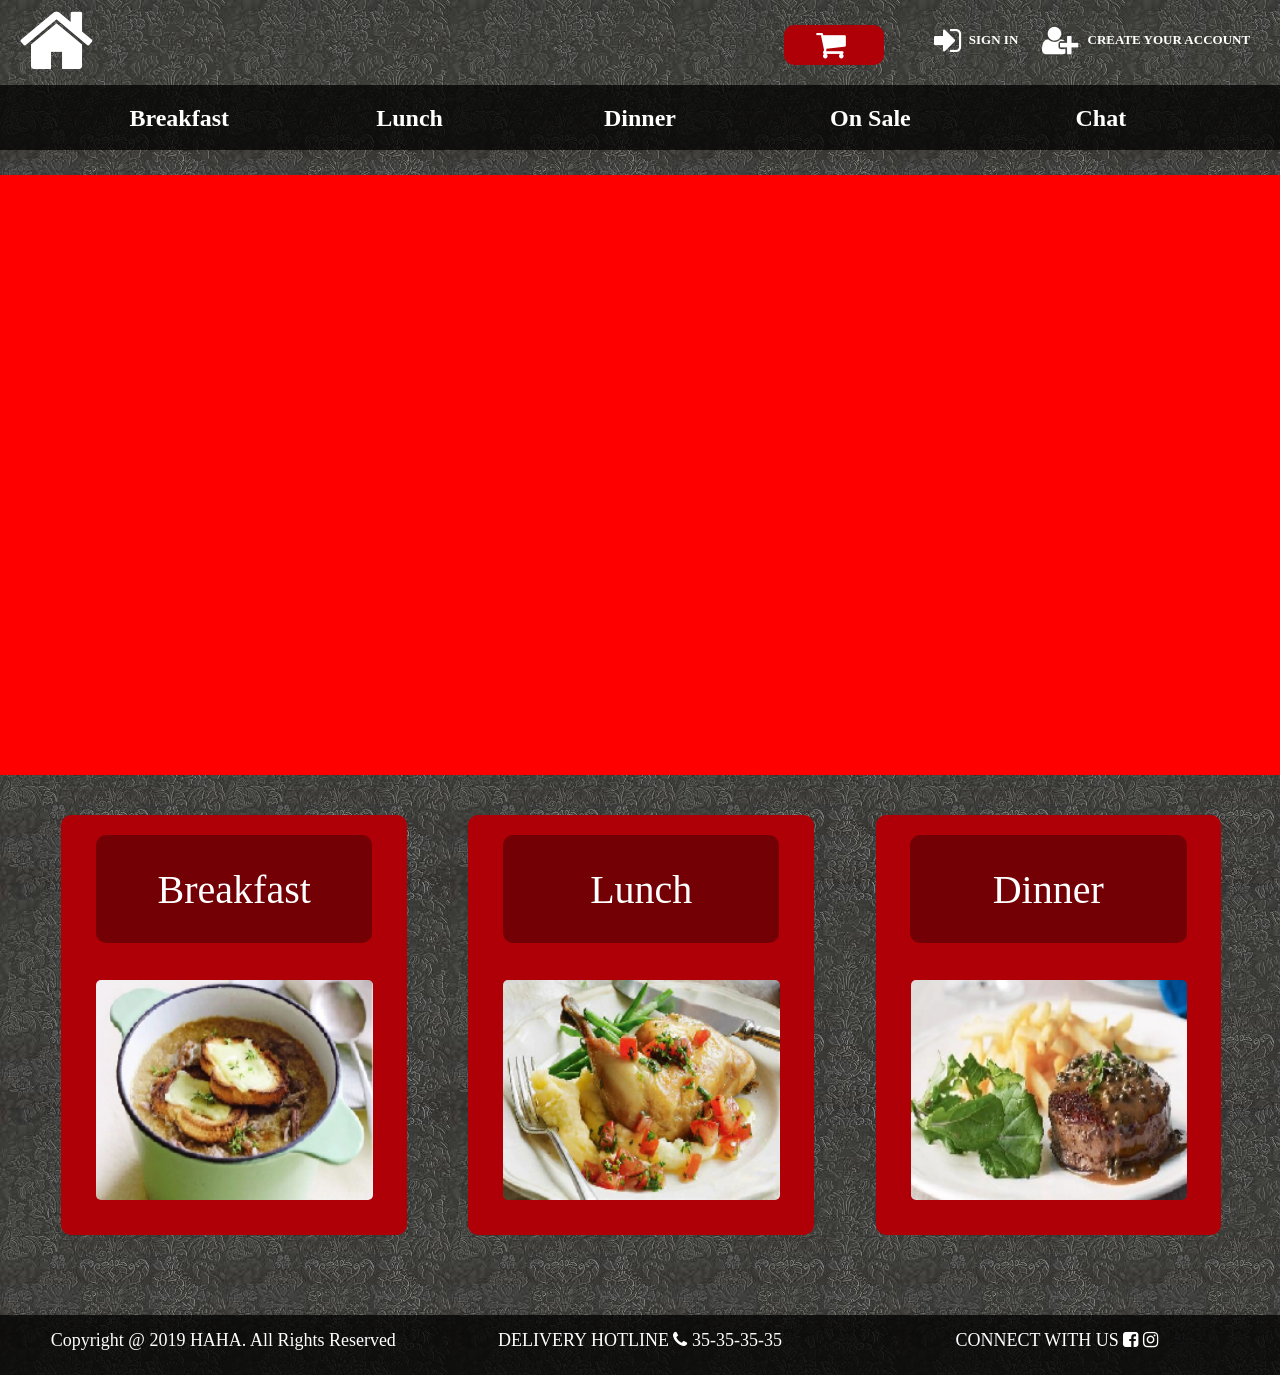
<file: index.html>
<!DOCTYPE html>
<html>
    <head>
        <title>HomeWork4</title>
        <meta charset="UTF-8" />
        <meta name="viewport" content="width=device-width, initial-scale=1.0">
        <link href="css/common.css" text="text/css" rel="stylesheet">
        <link href="css/main.css" text="text/css" rel="stylesheet">
        <link rel="stylesheet"
            href="https://cdnjs.cloudflare.com/ajax/libs/font-awesome/4.7.0/css/font-awesome.min.css">
        <script src="js/jquery.js"></script>
        <script src="js/common.js"></script>
    </head>
    <body>
        <div class="top">
            <div class="home">
                <a href="index.html">
                    <i href="" class="fa fa-home"></i>
                </a>

            </div>

            <div class="account">
                <div class="shopping-cart">
                    <a href="call.html">
                        <button>
                            <i class="fa fa-shopping-cart" aria-hidden="true"></i>
                        </button>
                    </a>
                </div>
                <div class="sign_in">
                    <a href="sign in.html">
                        <p>
                            <i class="fa fa-sign-in" aria-hidden="true"></i>
                            SIGN IN
                        </p>
                    </a>

                </div>
                <div class="create_account">
                    <a href="create account.html">
                        <p>
                            <i class="fa fa-user-plus" aria-hidden="true"></i>
                            CREATE YOUR ACCOUNT
                        </p>
                    </a>
                </div>


            </div>
        </div>

        <div class="menu RWDL">
            <div class="showmenubar">
                <a href="#" class="showmenu"><i class="fa fa-bars"></i></a>
            </div>
            <ul class="menu_btns1 menu_btns">
                <li>
                    <a href="breakfast.html" target="_self">
                        Breakfast
                    </a>
                </li>
                <li>
                    <a href="lunch.html" target="_self">
                        Lunch
                    </a>
                </li>
                <li>
                    <a href="dinner.html" target="_self">
                        Dinner
                    </a>
                </li>
                <li>
                    <a href="onsale.html" target="_self">
                        On Sale
                    </a>
                </li>
                <li>
                    <a href="chat.html" target="_self">
                        Chat
                    </a>
                </li>
            </ul>
        </div>
        <div class="menu RWDS">
            <div class="showmenubar">
                <a href="#" class="showmenu"><i class="fa fa-bars"></i></a>
            </div>
            <ul class="menu_btns1 menu_btns">
                <li>
                    <a href="index.html" target="_self">
                        Home
                    </a>
                </li>
                <li>
                    <a href="sign in.html" target="_self">
                        Sign in
                    </a>
                </li>
                <li>
                    <a href="create account.html" target="_self">
                        Creat your account
                    </a>
                </li>
                <li>
                    <a href="" target="_self">
                        shopping cart
                    </a>
                </li>
                <li>
                    <a href="chat.html" target="_self">
                        Chat
                    </a>
                </li>
                <li class="separateLine">
                </li>

                <li>
                    <a href="onsale.html" target="_self">
                        On Sale
                    </a>
                </li>

                <li>
                    <a href="breakfast.html" target="_self">
                        Breakfast
                    </a>
                </li>
                <li>
                    <a href="lunch.html" target="_self">
                        Lunch
                    </a>
                </li>
                <li>
                    <a href="dinner.html" target="_self">
                        Dinner
                    </a>
                </li>
            </ul>
        </div>
        <div class="maincontent">
            <!-- main content -->
            <div class="top_photo">
                <div>
                    <img src="./image/meal_main.jpg" alt="pure css3 slider" />
                    <span class="info">Image Description 1</span>
                </div>
                <div>
                    <img src="./image/meal_main_1.jpg" alt="pure css3 slider" />
                    <span class="info">Image Description 2</span>
                </div>
                <div>
                    <img src="./image/meal_main_2.jpg" alt="pure css3 slider" />
                    <span class="info">Image Description 3</span>
                </div>
                <div>
                    <img src="./image/meal_main_3.jpg" alt="pure css3 slider" />
                    <span class="info">Image Description 4</span>
                </div>
                <div>
                    <img src="./image/meal_main_4.jpg" alt="pure css3 slider" />
                    <span class="info">Image Description 5</span>
                </div>
            </div>
            <div class="top_buttom">
                <a href="breakfast.html" target="_self">
                    <div class= top_buttom_in>
                        <div class="top_buttom_text">
                            <p>Breakfast</p>
                        </div>
                        <div class="top_buttom_photo">
                            <img src="image/meal3.png">
                        </div>
                    </div>
                </a>
                <a href="breakfast.html" target="_self">
                    <div class= top_buttom_in>
                        <div class="top_buttom_text">
                            <p>Lunch</p>
                        </div>
                        <div class="top_buttom_photo">
                            <img src="image/meal2.png">
                        </div>
                    </div>
                </a>
                <a href="breakfast.html" target="_self">
                    <div class= top_buttom_in>
                        <div class="top_buttom_text">
                            <p>Dinner</p>
                        </div>
                        <div class="top_buttom_photo">
                            <img src="image/meal1.png">
                        </div>
                    </div>
                </a>
            </div>
        </div>
        <footer>
            <div class="bottom">
                <p>Copyright @ 2019 HAHA. All Rights
                    Reserved</p>
                <p>DELIVERY HOTLINE <i class="fa fa-phone"></i> 35-35-35-35</p>
                <p>CONNECT WITH US <i href="#" class="fa
                        fa-facebook-square"></i> <i href="#" class="fa
                        fa-instagram"></i></p>

            </div>
        </footer>
    </body>
</html>
</file>
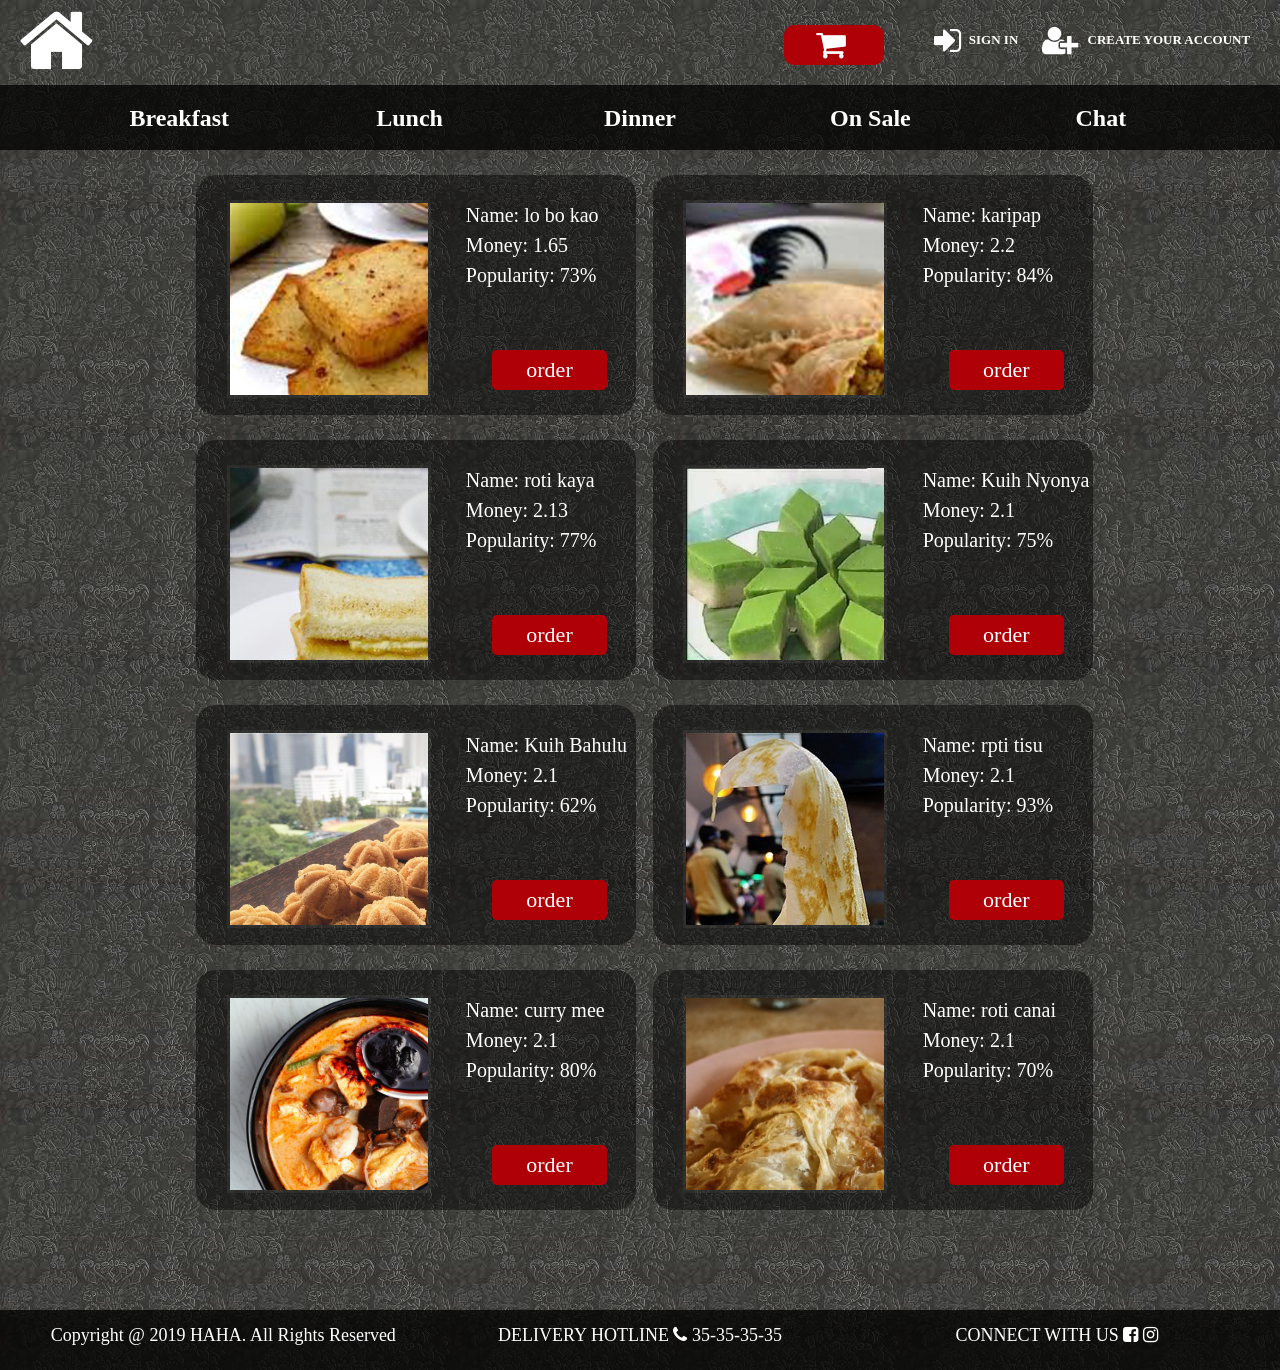
<file: breakfast.html>
<!DOCTYPE html>
<html>
    <head>
        <title>HomeWork4</title>
        <meta charset="UTF-8" />
        <meta name="viewport" content="width=device-width, initial-scale=1.0">
        <link href="css/common.css" text="text/css" rel="stylesheet">
        <link href="css/food.css" text="text/css" rel="stylesheet">
        <link rel="stylesheet"
            href="https://cdnjs.cloudflare.com/ajax/libs/font-awesome/4.7.0/css/font-awesome.min.css">
        <script src="js/jquery.js"></script>
        <script src="js/common.js"></script>
    </head>
    <body>
        <div class="top">
            <div class="home">
                <a href="index.html">
                    <i href="" class="fa fa-home"></i>
                </a>
            </div>
            <div class="account">
                <div class="shopping-cart">
                    <a href="call.html">
                        <button>
                            <i class="fa fa-shopping-cart" aria-hidden="true"></i>
                        </button>
                    </a>
                </div>
                <div class="sign_in">
                    <a href="sign in.html">
                        <p>
                            <i class="fa fa-sign-in" aria-hidden="true"></i>
                            SIGN IN
                        </p>
                    </a>
                </div>
                <div class="create_account">
                    <a href="create account.html">
                        <p>
                            <i class="fa fa-user-plus" aria-hidden="true"></i>
                            CREATE YOUR ACCOUNT
                        </p>
                    </a>
                </div>
            </div>
        </div>
        <div class="menu RWDL">
            <div class="showmenubar">
                <a href="#" class="showmenu"><i class="fa fa-bars"></i></a>
            </div>
            <ul class="menu_btns1 menu_btns">
                <li>
                    <a href="breakfast.html" target="_self">
                        Breakfast
                    </a>
                </li>
                <li>
                    <a href="lunch.html" target="_self">
                        Lunch
                    </a>
                </li>
                <li>
                    <a href="dinner.html" target="_self">
                        Dinner
                    </a>
                </li>
                <li>
                    <a href="onsale.html" target="_self">
                        On Sale
                    </a>
                </li>
                <li>
                    <a href="chat.html" target="_self">
                        Chat
                    </a>
                </li>
            </ul>
        </div>
        <div class="menu RWDS">
            <div class="showmenubar">
                <a href="#" class="showmenu"><i class="fa fa-bars"></i></a>
            </div>
            <ul class="menu_btns1 menu_btns">
                <li>
                    <a href="index.html" target="_self">
                        Home
                    </a>
                </li>
                <li>
                    <a href="sign in.html" target="_self">
                        Sign in
                    </a>
                </li>
                <li>
                    <a href="create account.html" target="_self">
                        Creat your account
                    </a>
                </li>
                <li>
                    <a href="" target="_self">
                        shopping cart
                    </a>
                </li>
                <li>
                    <a href="chat.html" target="_self">
                        Chat
                    </a>
                </li>
                <li class="separateLine">
                </li>

                <li>
                    <a href="onsale.html" target="_self">
                        On Sale
                    </a>
                </li>

                <li>
                    <a href="breakfast.html" target="_self">
                        Breakfast
                    </a>
                </li>
                <li>
                    <a href="lunch.html" target="_self">
                        Lunch
                    </a>
                </li>
                <li>
                    <a href="dinner.html" target="_self">
                        Dinner
                    </a>
                </li>
            </ul>
        </div>
        <div class="maincontent">
            <!-- main content -->

            <div class="maincontent_menu">
                <div class="main_content_h">
                    <div class="main_content">
                        <div class="main_content_picture">
                            <!-- picture -->
                            <img src="./image/08.jpg">
                        </div>
                        <div class="main_content_text_h">
                            <div class="main_content_text">
                                <!-- text -->
                                <p>
                                    Name: lo bo kao<br>
                                    Money: 1.65<br>
                                    Popularity: 73%<br>
                                </p>
                            </div>
                            <a href="call.html" taget="_self"> order </a>
                        </div>
                    </div>
                    <div class="main_content">
                        <div class="main_content_picture">
                            <!-- picture -->
                            <img src="./image/07.jpg">
                        </div>
                        <div class="main_content_text_h">
                            <div class="main_content_text">
                                <!-- text -->
                                <p>
                                    Name: karipap<br>
                                    Money: 2.2<br>
                                    Popularity: 84%<br>
                                </p>
                            </div>
                            <a href="call.html" taget="_self"> order </a>
                        </div>
                    </div>
                </div>
                <div class="main_content_h">
                    <div class="main_content">
                        <div class="main_content_picture">
                            <img src="./image/05.jpg">
                            <!-- picture -->
                        </div>
                        <div class="main_content_text_h">
                            <div class="main_content_text">
                                <!-- text -->
                                <p>
                                    Name: roti kaya<br>
                                    Money: 2.13<br>
                                    Popularity: 77%<br>
                                </p>
                            </div>
                            <a href="call.html" taget="_self"> order </a>
                        </div>
                    </div>
                    <div class="main_content">
                        <div class="main_content_picture">
                            <!-- picture -->
                            <img src="./image/21.jpg">
                        </div>
                        <div class="main_content_text_h">
                            <div class="main_content_text">
                                <!-- text -->
                                <p>
                                    Name: Kuih Nyonya<br>
                                    Money: 2.1<br>
                                    Popularity: 75%<br>
                                </p>
                            </div>
                            <a href="call.html" taget="_self"> order </a>
                        </div>
                    </div>
                </div>
                <div class="main_content_h">
                    <div class="main_content">
                        <div class="main_content_picture">
                            <!-- picture -->
                            <img src="./image/22.jpg">
                        </div>
                        <div class="main_content_text_h">
                            <div class="main_content_text">
                                <!-- text -->
                                <p>
                                    Name: Kuih Bahulu<br>
                                    Money: 2.1<br>
                                    Popularity: 62%<br>
                                </p>
                            </div>
                            <a href="call.html" taget="_self"> order </a>
                        </div>
                    </div>
                    <div class="main_content">
                        <div class="main_content_picture">
                            <!-- picture -->
                            <img src="./image/23.jpg">
                        </div>
                        <div class="main_content_text_h">
                            <div class="main_content_text">
                                <!-- text -->
                                <p>
                                    Name: rpti tisu<br>
                                    Money: 2.1<br>
                                    Popularity: 93%<br>
                                </p>
                            </div>
                            <a href="call.html" taget="_self"> order </a>
                        </div>
                    </div>
                </div>
                <div class="main_content_h">
                    <div class="main_content">
                        <div class="main_content_picture">
                            <!-- picture -->
                            <img src="./image/24.jpg">
                        </div>
                        <div class="main_content_text_h">
                            <div class="main_content_text">
                                <!-- text -->
                                <p>
                                    Name: curry mee<br>
                                    Money: 2.1<br>
                                    Popularity: 80%<br>
                                </p>
                            </div>
                            <a href="call.html" taget="_self"> order </a>
                        </div>
                    </div>
                    <div class="main_content">
                        <div class="main_content_picture">
                            <!-- picture -->
                            <img src="./image/04.jpg">
                        </div>
                        <div class="main_content_text_h">
                            <div class="main_content_text">
                                <!-- text -->
                                <p>
                                    Name: roti canai<br>
                                    Money: 2.1<br>
                                    Popularity: 70%<br>
                                </p>
                            </div>
                            <a href="call.html" taget="_self"> order </a>
                        </div>
                    </div>
                </div>
            </div>
        </div>
        <footer>
            <div class="bottom">
                <p>Copyright @ 2019 HAHA. All Rights
                    Reserved</p>
                <p>DELIVERY HOTLINE <i class="fa fa-phone"></i> 35-35-35-35</p>
                <p>CONNECT WITH US <i href="#" class="fa
                        fa-facebook-square"></i> <i href="#" class="fa
                        fa-instagram"></i></p>

            </div>
        </footer>
    </body>
</html>
</file>
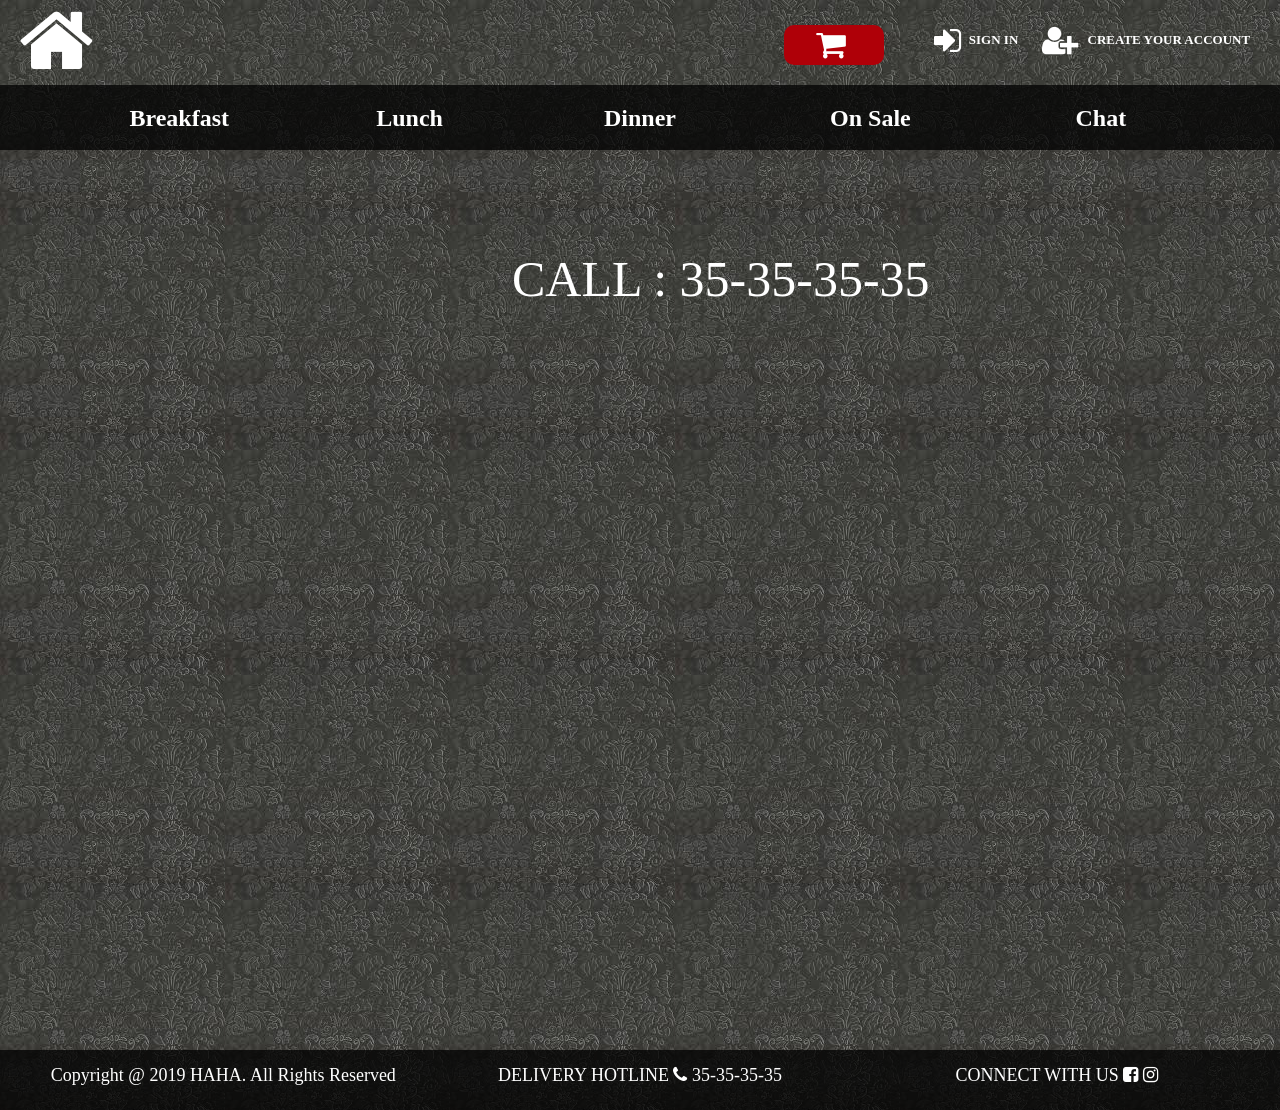
<file: call.html>
<!DOCTYPE html>
<html>
    <head>
        <title>HomeWork4</title>
        <meta charset="UTF-8" />
        <meta name="viewport" content="width=device-width, initial-scale=1.0">
        <link href="css/common.css" text="text/css" rel="stylesheet">
        <link href="css/CALL.css" text="text/css" rel="stylesheet">
        <link rel="stylesheet"
            href="https://cdnjs.cloudflare.com/ajax/libs/font-awesome/4.7.0/css/font-awesome.min.css">
        <script src="js/jquery.js"></script>
        <script src="js/common.js"></script>
    </head>
    <body>
        <div class="top">
            <div class="home">
                <a href="index.html">
                    <i href="" class="fa fa-home"></i>
                </a>
            </div>
            <div class="account">
                <div class="shopping-cart">
                    <a href="">
                        <button>
                            <i class="fa fa-shopping-cart" aria-hidden="true"></i>
                        </button>
                    </a>
                </div>
                <div class="sign_in">
                    <a href="sign in.html">
                        <p>
                            <i class="fa fa-sign-in" aria-hidden="true"></i>
                            SIGN IN
                        </p>
                    </a>
                </div>
                <div class="create_account">
                    <a href="create account.html">
                        <p>
                            <i class="fa fa-user-plus" aria-hidden="true"></i>
                            CREATE YOUR ACCOUNT
                        </p>
                    </a>
                </div>
            </div>
        </div>
        <div class="menu RWDL">
            <div class="showmenubar">
                <a href="#" class="showmenu"><i class="fa fa-bars"></i></a>
            </div>
            <ul class="menu_btns1 menu_btns">
                    <li>
                        <a href="breakfast.html" target="_self">
                            Breakfast
                        </a>
                    </li>
                    <li>
                        <a href="lunch.html" target="_self">
                            Lunch
                        </a>
                    </li>
                    <li>
                        <a href="dinner.html" target="_self">
                            Dinner
                        </a>
                    </li>
                    <li>
                        <a href="onsale.html" target="_self">
                            On Sale
                        </a>
                    </li>
                    <li>
                        <a href="chat.html" target="_self">
                            Chat
                        </a>
                    </li>
                </ul>
        </div>
        <div class="menu RWDS">
            <div class="showmenubar">
                <a href="#" class="showmenu"><i class="fa fa-bars"></i></a>
            </div>
            <ul class="menu_btns1 menu_btns">
                <li>
                    <a href="index.html" target="_self">
                        Home
                    </a>
                </li>
                <li>
                    <a href="sign in.html" target="_self">
                        Sign in
                    </a>
                </li>
                <li>
                    <a href="create account.html" target="_self">
                        Creat your account
                    </a>
                </li>
                <li>
                    <a href="" target="_self">
                        shopping cart
                    </a>
                </li>
                <li>
                    <a href="chat.html" target="_self">
                        Chat
                    </a>
                </li>
                <li class="separateLine">
                </li>

                <li>
                    <a href="onsale.html" target="_self">
                        On Sale
                    </a>
                </li>

                <li>
                    <a href="breakfast.html" target="_self">
                        Breakfast
                    </a>
                </li>
                <li>
                    <a href="lunch.html" target="_self">
                        Lunch
                    </a>
                </li>
                <li>
                    <a href="dinner.html" target="_self">
                        Dinner
                    </a>
                </li>
            </ul>
        </div>
        <div class="maincontent">
            <!-- main content -->
        
                    <div class = "main_buttom_text">
                        <p>
                            CALL  :  35-35-35-35
                        </p>
                    </div>
                
        </div>
        <footer>
            <div class="bottom">
                <p>Copyright @ 2019 HAHA. All Rights
                    Reserved</p>
                <p>DELIVERY HOTLINE <i class="fa fa-phone"></i> 35-35-35-35</p>
                <p>CONNECT WITH US <i href="#" class="fa
                        fa-facebook-square"></i> <i href="#" class="fa
                        fa-instagram"></i></p>

            </div>
        </footer>
    </body>
</html>
</file>
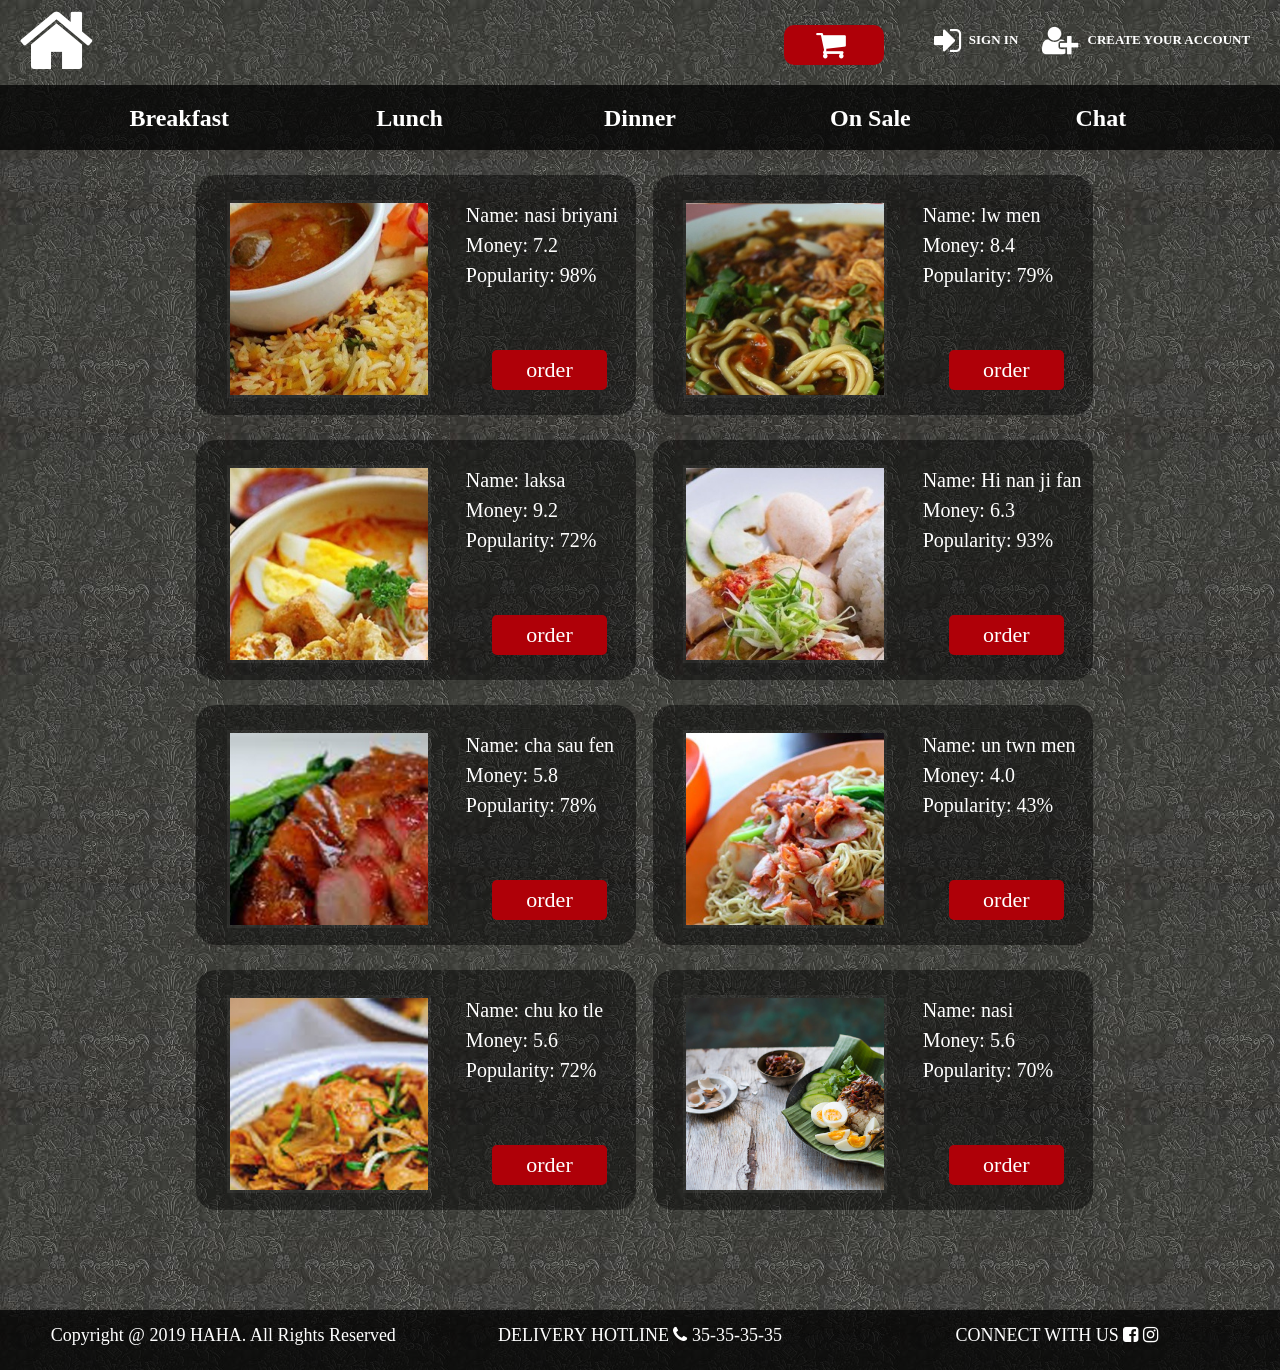
<file: dinner.html>
<!DOCTYPE html>
<html>
    <head>
        <title>HomeWork4</title>
        <meta charset="UTF-8" />
        <meta name="viewport" content="width=device-width, initial-scale=1.0">
        <link href="css/common.css" text="text/css" rel="stylesheet">
        <link href="css/food.css" text="text/css" rel="stylesheet">
        <link rel="stylesheet"
            href="https://cdnjs.cloudflare.com/ajax/libs/font-awesome/4.7.0/css/font-awesome.min.css">
        <script src="js/jquery.js"></script>
        <script src="js/common.js"></script>
    </head>
    <body>
        <div class="top">
            <div class="home">
                <a href="index.html">
                    <i href="" class="fa fa-home"></i>
                </a>
            </div>
            <div class="account">
                <div class="shopping-cart">
                    <a href="call.html">
                        <button>
                            <i class="fa fa-shopping-cart" aria-hidden="true"></i>
                        </button>
                    </a>
                </div>
                <div class="sign_in">
                    <a href="sign in.html">
                        <p>
                            <i class="fa fa-sign-in" aria-hidden="true"></i>
                            SIGN IN
                        </p>
                    </a>
                </div>
                <div class="create_account">
                    <a href="create account.html">
                        <p>
                            <i class="fa fa-user-plus" aria-hidden="true"></i>
                            CREATE YOUR ACCOUNT
                        </p>
                    </a>
                </div>
            </div>
        </div>
        <div class="menu RWDL">
            <div class="showmenubar">
                <a href="#" class="showmenu"><i class="fa fa-bars"></i></a>
            </div>
            <ul class="menu_btns1 menu_btns">
                <li>
                    <a href="breakfast.html" target="_self">
                        Breakfast
                    </a>
                </li>
                <li>
                    <a href="lunch.html" target="_self">
                        Lunch
                    </a>
                </li>
                <li>
                    <a href="dinner.html" target="_self">
                        Dinner
                    </a>
                </li>
                <li>
                    <a href="onsale.html" target="_self">
                        On Sale
                    </a>
                </li>
                <li>
                    <a href="chat.html" target="_self">
                        Chat
                    </a>
                </li>
            </ul>
        </div>
        <div class="menu RWDS">
            <div class="showmenubar">
                <a href="#" class="showmenu"><i class="fa fa-bars"></i></a>
            </div>
            <ul class="menu_btns1 menu_btns">
                <li>
                    <a href="index.html" target="_self">
                        Home
                    </a>
                </li>
                <li>
                    <a href="sign in.html" target="_self">
                        Sign in
                    </a>
                </li>
                <li>
                    <a href="create account.html" target="_self">
                        Creat your account
                    </a>
                </li>
                <li>
                    <a href="" target="_self">
                        shopping cart
                    </a>
                </li>
                <li>
                    <a href="chat.html" target="_self">
                        Chat
                    </a>
                </li>
                <li class="separateLine">
                </li>

                <li>
                    <a href="onsale.html" target="_self">
                        On Sale
                    </a>
                </li>

                <li>
                    <a href="breakfast.html" target="_self">
                        Breakfast
                    </a>
                </li>
                <li>
                    <a href="lunch.html" target="_self">
                        Lunch
                    </a>
                </li>
                <li>
                    <a href="dinner.html" target="_self">
                        Dinner
                    </a>
                </li>
            </ul>
        </div>
        <div class="maincontent">
            <!-- main content -->

            <div class="maincontent_menu">
                <div class="main_content_h">
                    <div class="main_content">
                        <div class="main_content_picture">
                            <!-- picture -->
                            <img src="./image/01.jpg">
                        </div>
                        <div class="main_content_text_h">
                            <div class="main_content_text">
                                <!-- text -->
                                <p>
                                    Name: nasi briyani<br>
                                    Money: 7.2<br>
                                    Popularity: 98%<br>
                                </p>
                            </div>
                            <a href="call.html" taget="_self"> order </a>
                        </div>
                    </div>
                    <div class="main_content">
                        <div class="main_content_picture">
                            <!-- picture -->
                            <img src="./image/02.jpg">
                        </div>
                        <div class="main_content_text_h">
                            <div class="main_content_text">
                                <!-- text -->
                                <p>
                                    Name: lw men<br>
                                    Money: 8.4<br>
                                    Popularity: 79%<br>
                                </p>
                            </div>
                            <a href="call.html" taget="_self"> order </a>
                        </div>
                    </div>
                </div>
                <div class="main_content_h">
                    <div class="main_content">
                        <div class="main_content_picture">
                            <!-- picture -->
                            <img src="./image/03.jpg">
                        </div>
                        <div class="main_content_text_h">
                            <div class="main_content_text">
                                <!-- text -->
                                <p>
                                    Name: laksa<br>
                                    Money: 9.2<br>
                                    Popularity: 72%<br>
                                </p>
                            </div>
                            <a href="call.html" taget="_self"> order </a>
                        </div>
                    </div>
                    <div class="main_content">
                        <div class="main_content_picture">
                            <!-- picture -->
                            <img src="./image/06.jpg">
                        </div>
                        <div class="main_content_text_h">
                            <div class="main_content_text">
                                <!-- text -->
                                <p>
                                    Name: Hi nan ji fan<br>
                                    Money: 6.3<br>
                                    Popularity: 93%<br>
                                </p>
                            </div>
                            <a href="call.html" taget="_self"> order </a>
                        </div>
                    </div>
                </div>
                <div class="main_content_h">
                    <div class="main_content">
                        <div class="main_content_picture">
                            <!-- picture -->
                            <img src="./image/11.jpg">
                        </div>
                        <div class="main_content_text_h">
                            <div class="main_content_text">
                                <!-- text -->
                                <p>
                                    Name: cha sau fen<br>
                                    Money: 5.8<br>
                                    Popularity: 78%<br>
                                </p>
                            </div>
                            <a href="call.html" taget="_self"> order </a>
                        </div>
                    </div>
                    <div class="main_content">
                        <div class="main_content_picture">
                            <!-- picture -->
                            <img src="./image/12.jpg">
                        </div>
                        <div class="main_content_text_h">
                            <div class="main_content_text">
                                <!-- text -->
                                <p>
                                    Name: un twn men<br>
                                    Money: 4.0<br>
                                    Popularity: 43%<br>
                                </p>
                            </div>
                            <a href="call.html" taget="_self"> order </a>
                        </div>
                    </div>
                </div>
                <div class="main_content_h">
                    <div class="main_content">
                        <div class="main_content_picture">
                            <!-- picture -->
                            <img src="./image/13.jpg">
                        </div>
                        <div class="main_content_text_h">
                            <div class="main_content_text">
                                <!-- text -->
                                <p>
                                    Name: chu ko tle<br>
                                    Money: 5.6<br>
                                    Popularity: 72%<br>
                                </p>
                            </div>
                            <a href="call.html" taget="_self"> order </a>
                        </div>
                    </div>
                    <div class="main_content">
                        <div class="main_content_picture">
                            <!-- picture -->
                            <img src="./image/20.jpg">
                        </div>
                        <div class="main_content_text_h">
                            <div class="main_content_text">
                                <!-- text -->
                                <p>
                                    Name: nasi<br>
                                    Money: 5.6<br>
                                    Popularity: 70%<br>
                                </p>
                            </div>
                            <a href="call.html" taget="_self"> order </a>
                        </div>
                    </div>
                </div>
            </div>
        </div>
        <footer>
            <div class="bottom">
                <p>Copyright @ 2019 HAHA. All Rights
                    Reserved</p>
                <p>DELIVERY HOTLINE <i class="fa fa-phone"></i> 35-35-35-35</p>
                <p>CONNECT WITH US <i href="#" class="fa
                        fa-facebook-square"></i> <i href="#" class="fa
                        fa-instagram"></i></p>

            </div>
        </footer>
    </body>
</html>
</file>
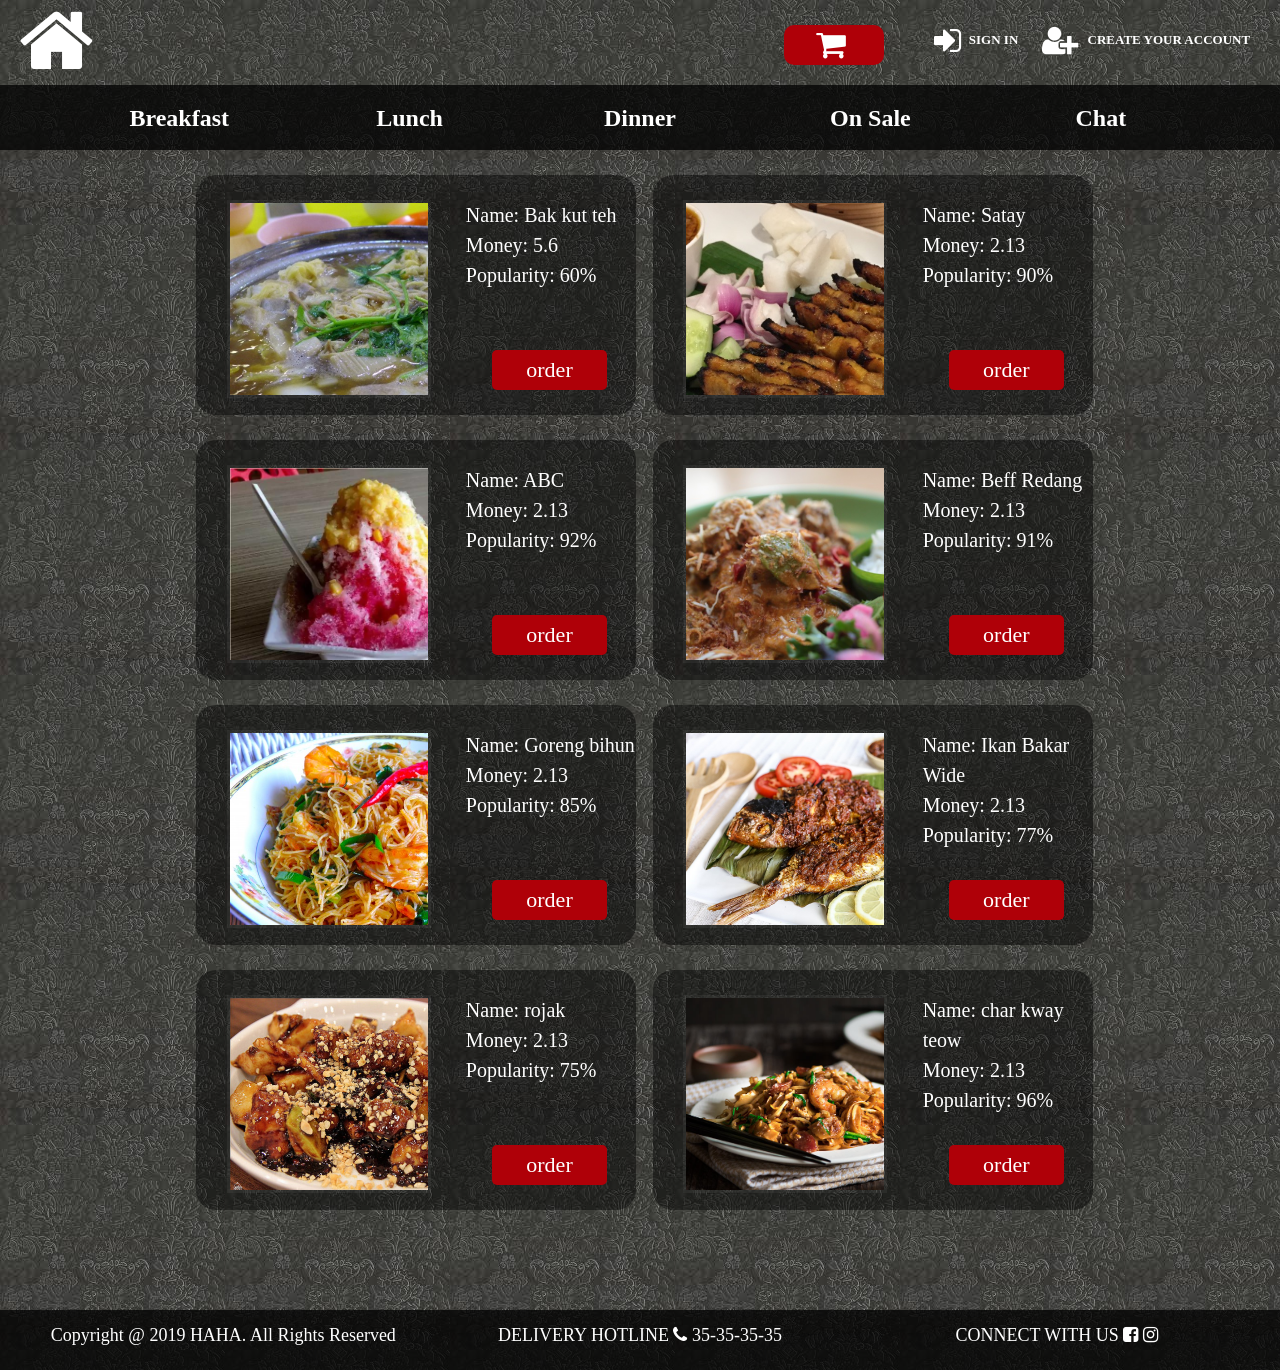
<file: lunch.html>
<!DOCTYPE html>
<html>
    <head>
        <title>HomeWork4</title>
        <meta charset="UTF-8" />
        <meta name="viewport" content="width=device-width, initial-scale=1.0">
        <link href="css/common.css" text="text/css" rel="stylesheet">
        <link href="css/food.css" text="text/css" rel="stylesheet">
        <link rel="stylesheet"
            href="https://cdnjs.cloudflare.com/ajax/libs/font-awesome/4.7.0/css/font-awesome.min.css">
        <script src="js/jquery.js"></script>
        <script src="js/common.js"></script>
    </head>
    <body>
        <div class="top">
            <div class="home">
                <a href="index.html">
                    <i href="" class="fa fa-home"></i>
                </a>
            </div>
            <div class="account">
                <div class="shopping-cart">
                    <a href="call.html">
                        <button>
                            <i class="fa fa-shopping-cart" aria-hidden="true"></i>
                        </button>
                    </a>
                </div>
                <div class="sign_in">
                    <a href="sign in.html">
                        <p>
                            <i class="fa fa-sign-in" aria-hidden="true"></i>
                            SIGN IN
                        </p>
                    </a>
                </div>
                <div class="create_account">
                    <a href="create account.html">
                        <p>
                            <i class="fa fa-user-plus" aria-hidden="true"></i>
                            CREATE YOUR ACCOUNT
                        </p>
                    </a>
                </div>
            </div>
        </div>
        <div class="menu RWDL">
            <div class="showmenubar">
                <a href="#" class="showmenu"><i class="fa fa-bars"></i></a>
            </div>
            <ul class="menu_btns1 menu_btns">
                <li>
                    <a href="breakfast.html" target="_self">
                        Breakfast
                    </a>
                </li>
                <li>
                    <a href="lunch.html" target="_self">
                        Lunch
                    </a>
                </li>
                <li>
                    <a href="dinner.html" target="_self">
                        Dinner
                    </a>
                </li>
                <li>
                    <a href="onsale.html" target="_self">
                        On Sale
                    </a>
                </li>
                <li>
                    <a href="chat.html" target="_self">
                        Chat
                    </a>
                </li>
            </ul>
        </div>
        <div class="menu RWDS">
            <div class="showmenubar">
                <a href="#" class="showmenu"><i class="fa fa-bars"></i></a>
            </div>
            <ul class="menu_btns1 menu_btns">
                <li>
                    <a href="index.html" target="_self">
                        Home
                    </a>
                </li>
                <li>
                    <a href="sign in.html" target="_self">
                        Sign in
                    </a>
                </li>
                <li>
                    <a href="create account.html" target="_self">
                        Creat your account
                    </a>
                </li>
                <li>
                    <a href="" target="_self">
                        shopping cart
                    </a>
                </li>
                <li>
                    <a href="chat.html" target="_self">
                        Chat
                    </a>
                </li>
                <li class="separateLine">
                </li>

                <li>
                    <a href="onsale.html" target="_self">
                        On Sale
                    </a>
                </li>

                <li>
                    <a href="breakfast.html" target="_self">
                        Breakfast
                    </a>
                </li>
                <li>
                    <a href="lunch.html" target="_self">
                        Lunch
                    </a>
                </li>
                <li>
                    <a href="dinner.html" target="_self">
                        Dinner
                    </a>
                </li>
            </ul>
        </div>
        <div class="maincontent">
            <!-- main content -->

            <div class="maincontent_menu">
                <div class="main_content_h">
                    <div class="main_content">
                        <div class="main_content_picture">
                            <!-- picture -->
                            <img src="./image/09.jpg">
                        </div>
                        <div class="main_content_text_h">
                            <div class="main_content_text">
                                <!-- text -->
                                <p>
                                    Name: Bak kut teh<br>
                                    Money: 5.6<br>
                                    Popularity: 60%<br>
                                </p>
                            </div>
                            <a href="call.html" taget="_self"> order </a>
                        </div>
                    </div>
                    <div class="main_content">
                        <div class="main_content_picture">
                            <!-- picture -->
                            <img src="./image/10.jpg">
                        </div>
                        <div class="main_content_text_h">
                            <div class="main_content_text">
                                <!-- text -->
                                <p>
                                    Name: Satay<br>
                                    Money: 2.13<br>
                                    Popularity: 90%<br>
                                </p>
                            </div>
                            <a href="call.html" taget="_self"> order </a>
                        </div>
                    </div>
                </div>
                <div class="main_content_h">
                    <div class="main_content">
                        <div class="main_content_picture">
                            <!-- picture -->
                            <img src="./image/14.jpg">
                        </div>
                        <div class="main_content_text_h">
                            <div class="main_content_text">
                                <!-- text -->
                                <p>
                                    Name: ABC<br>
                                    Money: 2.13<br>
                                    Popularity: 92%<br>
                                </p>
                            </div>
                            <a href="call.html" taget="_self"> order </a>
                        </div>
                    </div>
                    <div class="main_content">
                        <div class="main_content_picture">
                            <!-- picture -->
                            <img src="./image/15.jpg">
                        </div>
                        <div class="main_content_text_h">
                            <div class="main_content_text">
                                <!-- text -->
                                <p>
                                    Name: Beff Redang<br>
                                    Money: 2.13<br>
                                    Popularity: 91%<br>
                                </p>
                            </div>
                            <a href="call.html" taget="_self"> order </a>
                        </div>
                    </div>
                </div>
                <div class="main_content_h">
                    <div class="main_content">
                        <div class="main_content_picture">
                            <!-- picture -->
                            <img src="./image/16.jpg">
                        </div>
                        <div class="main_content_text_h">
                            <div class="main_content_text">
                                <!-- text -->
                                <p>
                                    Name: Goreng bihun<br>
                                    Money: 2.13<br>
                                    Popularity: 85%<br>
                                </p>
                            </div>
                            <a href="call.html" taget="_self"> order </a>
                        </div>
                    </div>
                    <div class="main_content">
                        <div class="main_content_picture">
                            <!-- picture -->
                            <img src="./image/17.jpg">
                        </div>
                        <div class="main_content_text_h">
                            <div class="main_content_text">
                                <!-- text -->
                                <p>
                                    Name: Ikan Bakar Wide<br>
                                    Money: 2.13<br>
                                    Popularity: 77%<br>
                                </p>
                            </div>
                            <a href="call.html" taget="_self"> order </a>
                        </div>
                    </div>
                </div>
                <div class="main_content_h">
                    <div class="main_content">
                        <div class="main_content_picture">
                            <!-- picture -->
                            <img src="./image/18.jpg">
                        </div>
                        <div class="main_content_text_h">
                            <div class="main_content_text">
                                <!-- text -->
                                <p>
                                    Name: rojak<br>
                                    Money: 2.13<br>
                                    Popularity: 75%<br>
                                </p>
                            </div>
                            <a href="call.html" taget="_self"> order </a>
                        </div>
                    </div>
                    <div class="main_content">
                        <div class="main_content_picture">
                            <!-- picture -->
                            <img src="./image/19.jpg">
                        </div>
                        <div class="main_content_text_h">
                            <div class="main_content_text">
                                <!-- text -->
                                <p>
                                    Name: char kway teow<br>
                                    Money: 2.13<br>
                                    Popularity: 96%<br>
                                </p>
                            </div>
                            <a href="call.html" taget="_self"> order </a>
                        </div>
                    </div>
                </div>
            </div>
        </div>
        <footer>
            <div class="bottom">
                <p>Copyright @ 2019 HAHA. All Rights
                    Reserved</p>
                <p>DELIVERY HOTLINE <i class="fa fa-phone"></i> 35-35-35-35</p>
                <p>CONNECT WITH US <i href="#" class="fa
                        fa-facebook-square"></i> <i href="#" class="fa
                        fa-instagram"></i></p>

            </div>
        </footer>
    </body>
</html>
</file>
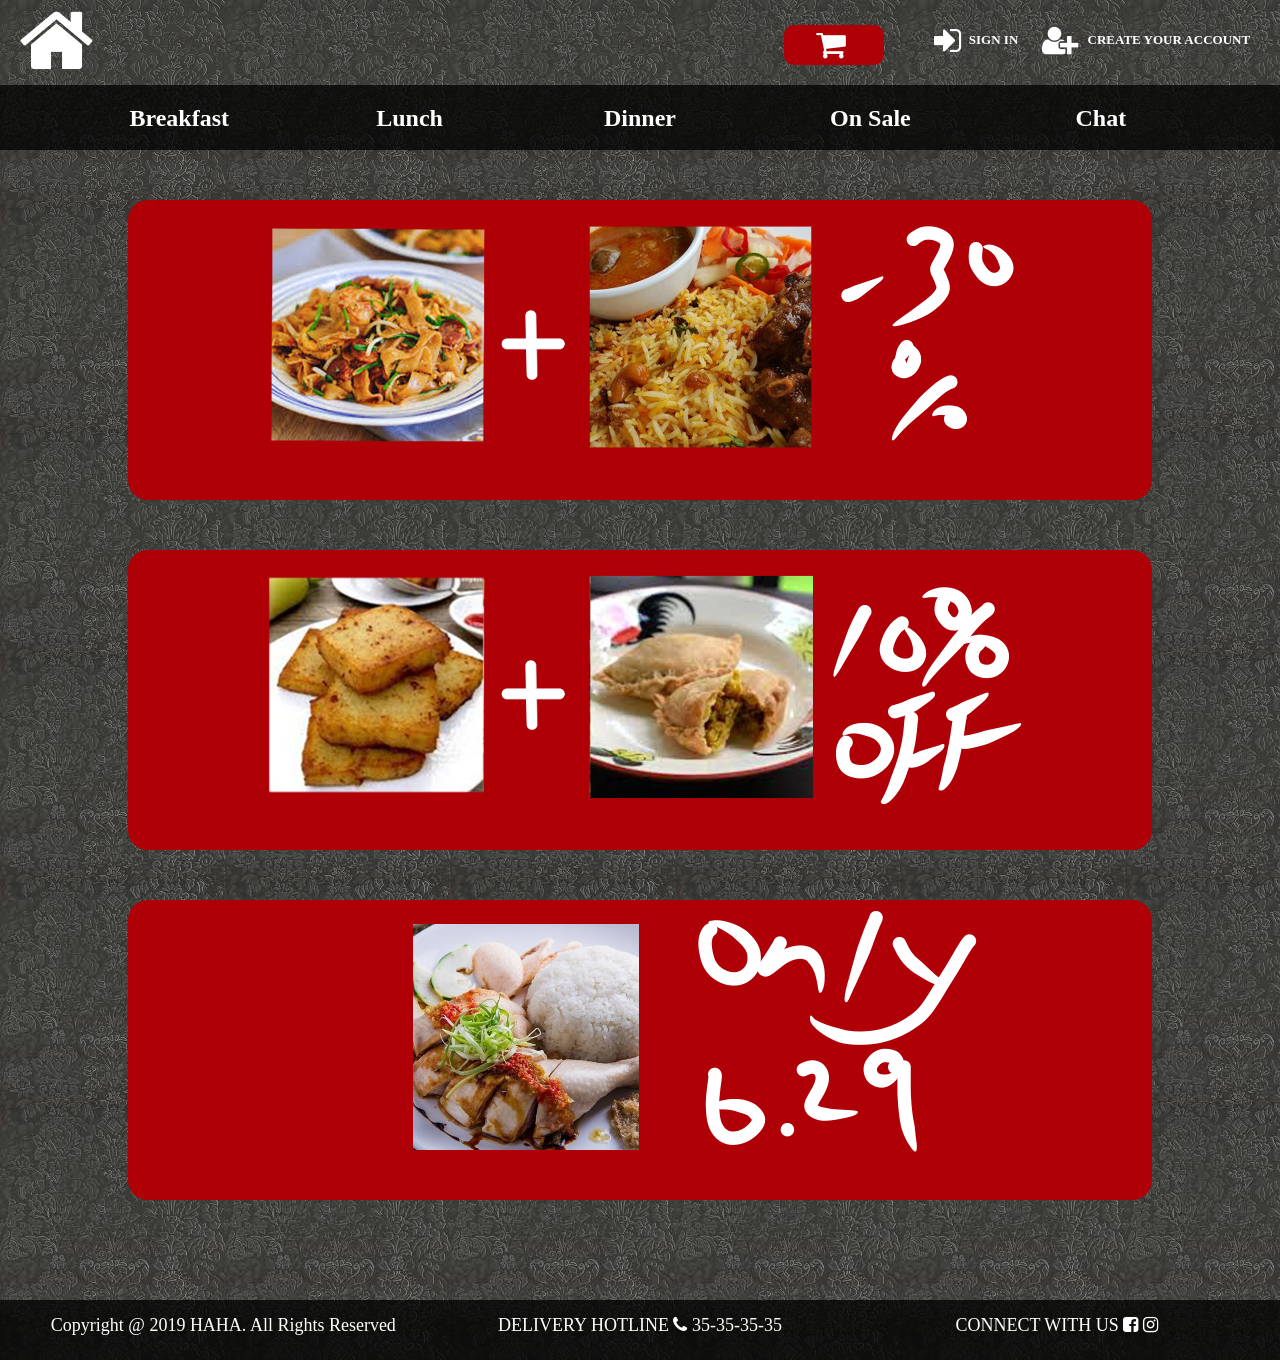
<file: onsale.html>
<!DOCTYPE html>
<html>
    <head>
        <title>HomeWork4</title>
        <meta charset="UTF-8" />
        <meta name="viewport" content="width=device-width, initial-scale=1.0">
        <link href="css/common.css" text="text/css" rel="stylesheet">
        <link href="css/onsale.css" text="text/css" rel="stylesheet">
        <link rel="stylesheet"
            href="https://cdnjs.cloudflare.com/ajax/libs/font-awesome/4.7.0/css/font-awesome.min.css">
        <script src="js/jquery.js"></script>
        <script src="js/common.js"></script>
    </head>
    <body>
        <div class="top">
            <div class="home">
                <a href="index.html">
                    <i href="" class="fa fa-home"></i>
                </a>
            </div>
            <div class="account">
                <div class="shopping-cart">
                    <a href="call.html">
                        <button>
                            <i class="fa fa-shopping-cart" aria-hidden="true"></i>
                        </button>
                    </a>
                </div>
                <div class="sign_in">
                    <a href="sign in.html">
                        <p>
                            <i class="fa fa-sign-in" aria-hidden="true"></i>
                            SIGN IN
                        </p>
                    </a>
                </div>
                <div class="create_account">
                    <a href="create account.html">
                        <p>
                            <i class="fa fa-user-plus" aria-hidden="true"></i>
                            CREATE YOUR ACCOUNT
                        </p>
                    </a>
                </div>
            </div>
        </div>
        <div class="menu RWDL">
            <div class="showmenubar">
                <a href="#" class="showmenu"><i class="fa fa-bars"></i></a>
            </div>
            <ul class="menu_btns1 menu_btns">
                <li>
                    <a href="breakfast.html" target="_self">
                        Breakfast
                    </a>
                </li>
                <li>
                    <a href="lunch.html" target="_self">
                        Lunch
                    </a>
                </li>
                <li>
                    <a href="dinner.html" target="_self">
                        Dinner
                    </a>
                </li>
                <li>
                    <a href="onsale.html" target="_self">
                        On Sale
                    </a>
                </li>
                <li>
                    <a href="chat.html" target="_self">
                        Chat
                    </a>
                </li>
            </ul>
        </div>
        <div class="menu RWDS">
            <div class="showmenubar">
                <a href="#" class="showmenu"><i class="fa fa-bars"></i></a>
            </div>
            <ul class="menu_btns1 menu_btns">
                <li>
                    <a href="index.html" target="_self">
                        Home
                    </a>
                </li>
                <li>
                    <a href="sign in.html" target="_self">
                        Sign in
                    </a>
                </li>
                <li>
                    <a href="create account.html" target="_self">
                        Creat your account
                    </a>
                </li>
                <li>
                    <a href="" target="_self">
                        shopping cart
                    </a>
                </li>
                <li>
                    <a href="chat.html" target="_self">
                        Chat
                    </a>
                </li>
                <li class="separateLine">
                </li>

                <li>
                    <a href="onsale.html" target="_self">
                        On Sale
                    </a>
                </li>

                <li>
                    <a href="breakfast.html" target="_self">
                        Breakfast
                    </a>
                </li>
                <li>
                    <a href="lunch.html" target="_self">
                        Lunch
                    </a>
                </li>
                <li>
                    <a href="dinner.html" target="_self">
                        Dinner
                    </a>
                </li>
            </ul>
        </div>
        <div class="maincontent">
            <!-- main content -->
            <a href="onsale_1.html">
                <div class= button_photo>
                        <img src="./image/Onsale1.png" >
                </div>
            </a>
            <a href="onsale_2.html">
                <div class= button_photo>
                        <img src="./image/Onsale2.png" >
                </div>
            </a>
            <a href="onsale_3.html">
                <div class= button_photo>
                        <img src="./image/Onsale3.png" >
                </div>
            </a>
        </div>
        <footer>
            <div class="bottom">
                <p>Copyright @ 2019 HAHA. All Rights
                    Reserved</p>
                <p>DELIVERY HOTLINE <i class="fa fa-phone"></i> 35-35-35-35</p>
                <p>CONNECT WITH US <i href="#" class="fa
                        fa-facebook-square"></i> <i href="#" class="fa
                        fa-instagram"></i></p>

            </div>
        </footer>
    </body>
</html>
</file>
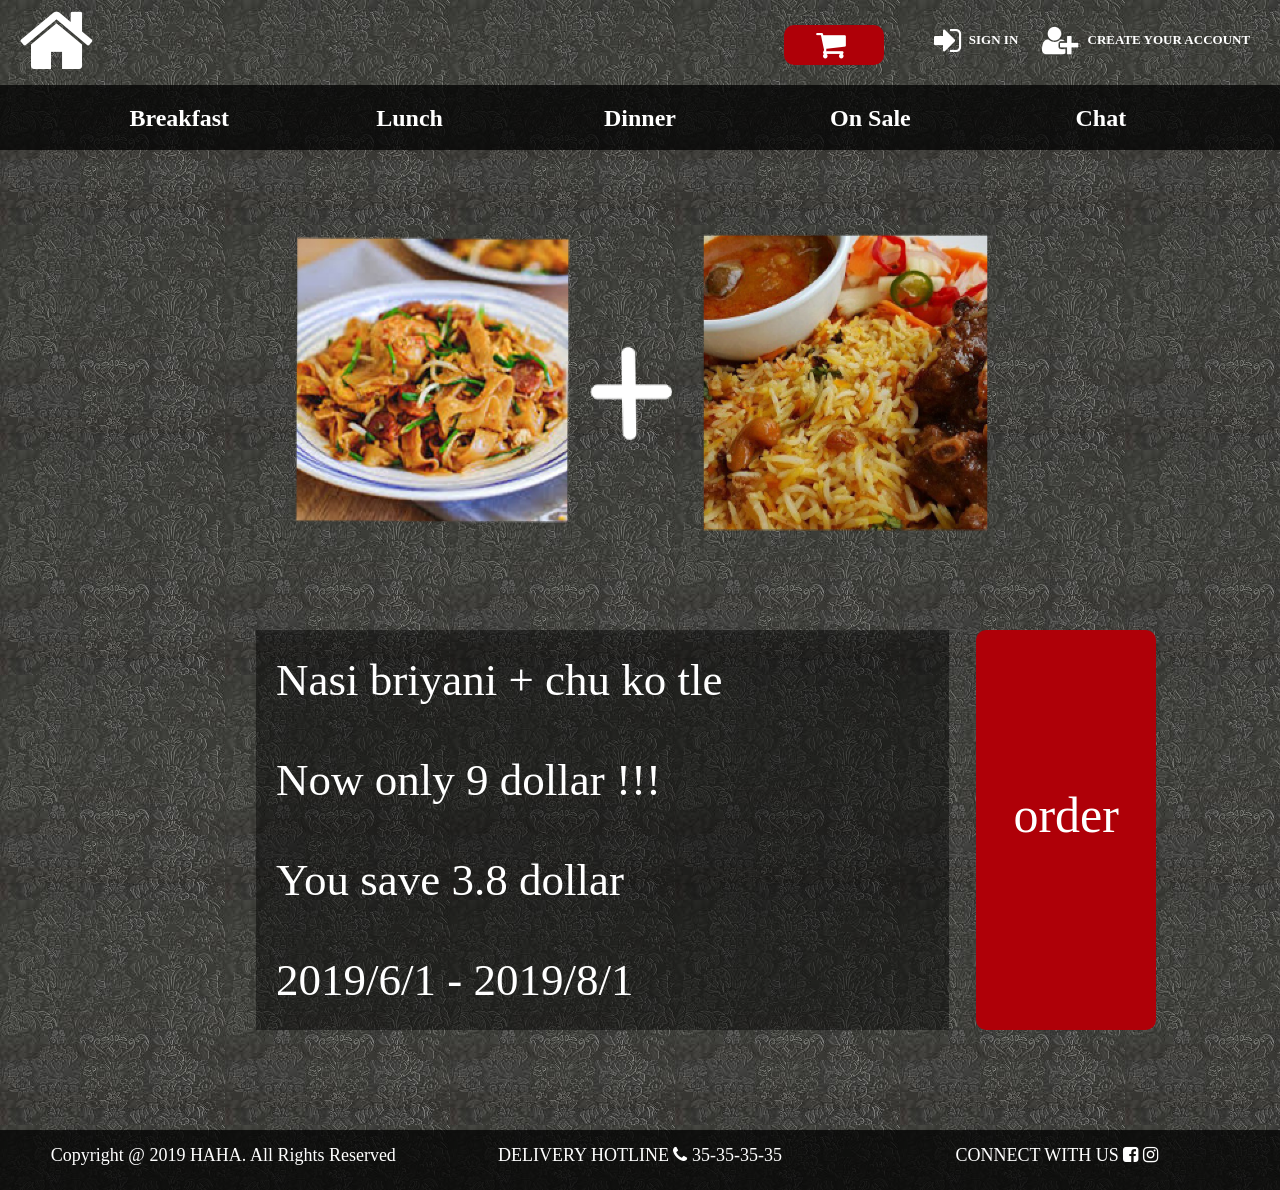
<file: onsale_1.html>
<!DOCTYPE html>
<html>
    <head>
        <title>HomeWork4</title>
        <meta charset="UTF-8" />
        <meta name="viewport" content="width=device-width, initial-scale=1.0">
        <link href="css/common.css" text="text/css" rel="stylesheet">
        <link href="css/salein.css" text="text/css" rel="stylesheet">
        <link rel="stylesheet"
            href="https://cdnjs.cloudflare.com/ajax/libs/font-awesome/4.7.0/css/font-awesome.min.css">
        <script src="js/jquery.js"></script>
        <script src="js/common.js"></script>
    </head>
    <body>
        <div class="top">
            <div class="home">
                <a href="index.html">
                    <i href="" class="fa fa-home"></i>
                </a>
            </div>
            <div class="account">
                <div class="shopping-cart">
                    <a href="call.html">
                        <button>
                            <i class="fa fa-shopping-cart" aria-hidden="true"></i>
                        </button>
                    </a>
                </div>
                <div class="sign_in">
                    <a href="sign in.html">
                        <p>
                            <i class="fa fa-sign-in" aria-hidden="true"></i>
                            SIGN IN
                        </p>
                    </a>
                </div>
                <div class="create_account">
                    <a href="create account.html">
                        <p>
                            <i class="fa fa-user-plus" aria-hidden="true"></i>
                            CREATE YOUR ACCOUNT
                        </p>
                    </a>
                </div>
            </div>
        </div>
        <div class="menu RWDL">
            <div class="showmenubar">
                <a href="#" class="showmenu"><i class="fa fa-bars"></i></a>
            </div>
            <ul class="menu_btns1 menu_btns">
                    <li>
                        <a href="breakfast.html" target="_self">
                            Breakfast
                        </a>
                    </li>
                    <li>
                        <a href="lunch.html" target="_self">
                            Lunch
                        </a>
                    </li>
                    <li>
                        <a href="dinner.html" target="_self">
                            Dinner
                        </a>
                    </li>
                    <li>
                        <a href="onsale.html" target="_self">
                            On Sale
                        </a>
                    </li>
                    <li>
                        <a href="chat.html" target="_self">
                            Chat
                        </a>
                    </li>
                </ul>
        </div>
        <div class="menu RWDS">
            <div class="showmenubar">
                <a href="#" class="showmenu"><i class="fa fa-bars"></i></a>
            </div>
            <ul class="menu_btns1 menu_btns">
                <li>
                    <a href="index.html" target="_self">
                        Home
                    </a>
                </li>
                <li>
                    <a href="sign in.html" target="_self">
                        Sign in
                    </a>
                </li>
                <li>
                    <a href="create account.html" target="_self">
                        Creat your account
                    </a>
                </li>
                <li>
                    <a href="" target="_self">
                        shopping cart
                    </a>
                </li>
                <li>
                    <a href="chat.html" target="_self">
                        Chat
                    </a>
                </li>
                <li class="separateLine">
                </li>

                <li>
                    <a href="onsale.html" target="_self">
                        On Sale
                    </a>
                </li>

                <li>
                    <a href="breakfast.html" target="_self">
                        Breakfast
                    </a>
                </li>
                <li>
                    <a href="lunch.html" target="_self">
                        Lunch
                    </a>
                </li>
                <li>
                    <a href="dinner.html" target="_self">
                        Dinner
                    </a>
                </li>
            </ul>
        </div>
        <div class="maincontent">
            <!-- main content -->
                <div class = "main_photo">
                    <img src="image/Onsale1_1.png">
                </div>
                <div class = "main_buttom">
                    <div class = "main_buttom_text">
                        <p>
                            Nasi briyani + chu ko tle <br>
                            Now only 9 dollar !!!<br>
                            You save  3.8 dollar<br>
                            2019/6/1 - 2019/8/1
                        </p>
                    </div>
                    <div class = "main_buttom_buttom">
                        <a href="call.html" taget="_self"> 
                            order
                        </a>
                    </div>
                </div>
        </div>
        <footer>
            <div class="bottom">
                <p>Copyright @ 2019 HAHA. All Rights
                    Reserved</p>
                <p>DELIVERY HOTLINE <i class="fa fa-phone"></i> 35-35-35-35</p>
                <p>CONNECT WITH US <i href="#" class="fa
                        fa-facebook-square"></i> <i href="#" class="fa
                        fa-instagram"></i></p>

            </div>
        </footer>
    </body>
</html>
</file>
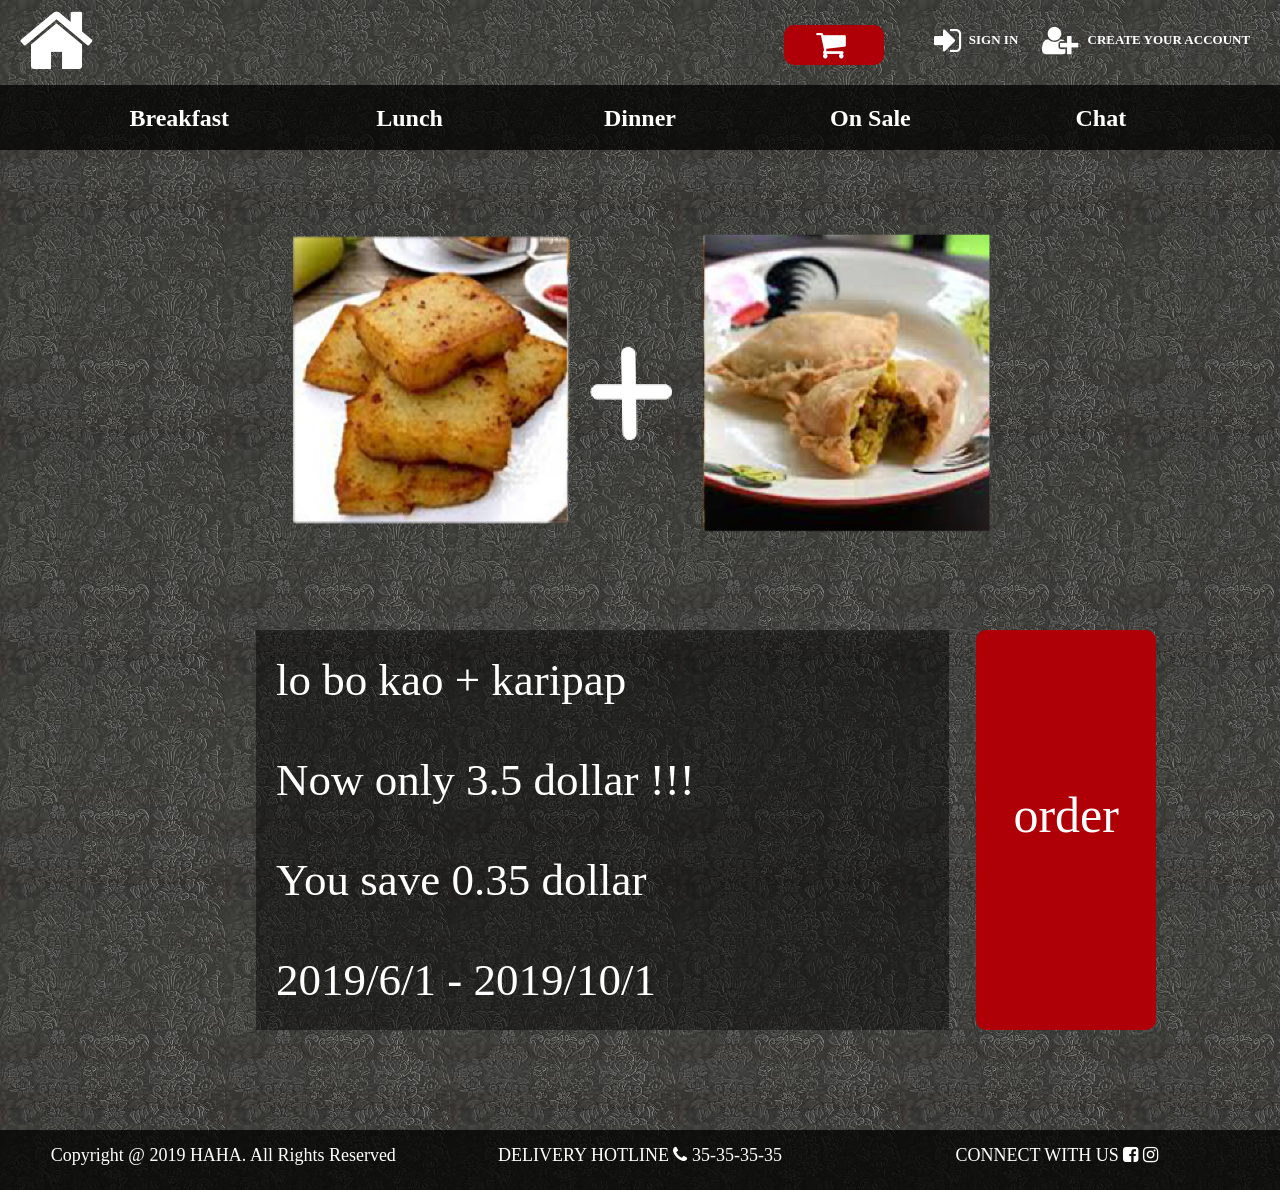
<file: onsale_2.html>
<!DOCTYPE html>
<html>
    <head>
        <title>HomeWork4</title>
        <meta charset="UTF-8" />
        <meta name="viewport" content="width=device-width, initial-scale=1.0">
        <link href="css/common.css" text="text/css" rel="stylesheet">
        <link href="css/salein.css" text="text/css" rel="stylesheet">
        <link rel="stylesheet"
            href="https://cdnjs.cloudflare.com/ajax/libs/font-awesome/4.7.0/css/font-awesome.min.css">
        <script src="js/jquery.js"></script>
        <script src="js/common.js"></script>
    </head>
    <body>
        <div class="top">
            <div class="home">
                <a href="index.html">
                    <i href="" class="fa fa-home"></i>
                </a>
            </div>
            <div class="account">
                <div class="shopping-cart">
                    <a href="call.html">
                        <button>
                            <i class="fa fa-shopping-cart" aria-hidden="true"></i>
                        </button>
                    </a>
                </div>
                <div class="sign_in">
                    <a href="sign in.html">
                        <p>
                            <i class="fa fa-sign-in" aria-hidden="true"></i>
                            SIGN IN
                        </p>
                    </a>
                </div>
                <div class="create_account">
                    <a href="create account.html">
                        <p>
                            <i class="fa fa-user-plus" aria-hidden="true"></i>
                            CREATE YOUR ACCOUNT
                        </p>
                    </a>
                </div>
            </div>
        </div>
        <div class="menu RWDL">
            <div class="showmenubar">
                <a href="#" class="showmenu"><i class="fa fa-bars"></i></a>
            </div>
            <ul class="menu_btns1 menu_btns">
                    <li>
                        <a href="breakfast.html" target="_self">
                            Breakfast
                        </a>
                    </li>
                    <li>
                        <a href="lunch.html" target="_self">
                            Lunch
                        </a>
                    </li>
                    <li>
                        <a href="dinner.html" target="_self">
                            Dinner
                        </a>
                    </li>
                    <li>
                        <a href="onsale.html" target="_self">
                            On Sale
                        </a>
                    </li>
                    <li>
                        <a href="chat.html" target="_self">
                            Chat
                        </a>
                    </li>
                </ul>
        </div>
        <div class="menu RWDS">
            <div class="showmenubar">
                <a href="#" class="showmenu"><i class="fa fa-bars"></i></a>
            </div>
            <ul class="menu_btns1 menu_btns">
                <li>
                    <a href="index.html" target="_self">
                        Home
                    </a>
                </li>
                <li>
                    <a href="sign in.html" target="_self">
                        Sign in
                    </a>
                </li>
                <li>
                    <a href="create account.html" target="_self">
                        Creat your account
                    </a>
                </li>
                <li>
                    <a href="" target="_self">
                        shopping cart
                    </a>
                </li>
                <li>
                    <a href="chat.html" target="_self">
                        Chat
                    </a>
                </li>
                <li class="separateLine">
                </li>

                <li>
                    <a href="onsale.html" target="_self">
                        On Sale
                    </a>
                </li>

                <li>
                    <a href="breakfast.html" target="_self">
                        Breakfast
                    </a>
                </li>
                <li>
                    <a href="lunch.html" target="_self">
                        Lunch
                    </a>
                </li>
                <li>
                    <a href="dinner.html" target="_self">
                        Dinner
                    </a>
                </li>
            </ul>
        </div>
        <div class="maincontent">
            <!-- main content -->
                <div class = "main_photo">
                    <img src="image/Onsale1_2.png">
                </div>
                <div class = "main_buttom">
                    <div class = "main_buttom_text">
                        <p>
                            lo bo kao + karipap <br>
                            Now only 3.5 dollar !!!<br>
                            You save  0.35 dollar<br>
                            2019/6/1 - 2019/10/1
                        </p>
                    </div>
                    <div class = "main_buttom_buttom">
                        <a href="call.html" taget="_self"> 
                            order
                        </a>
                    </div>
                </div>
        </div>
        <footer>
            <div class="bottom">
                <p>Copyright @ 2019 HAHA. All Rights
                    Reserved</p>
                <p>DELIVERY HOTLINE <i class="fa fa-phone"></i> 35-35-35-35</p>
                <p>CONNECT WITH US <i href="#" class="fa
                        fa-facebook-square"></i> <i href="#" class="fa
                        fa-instagram"></i></p>

            </div>
        </footer>
    </body>
</html>
</file>
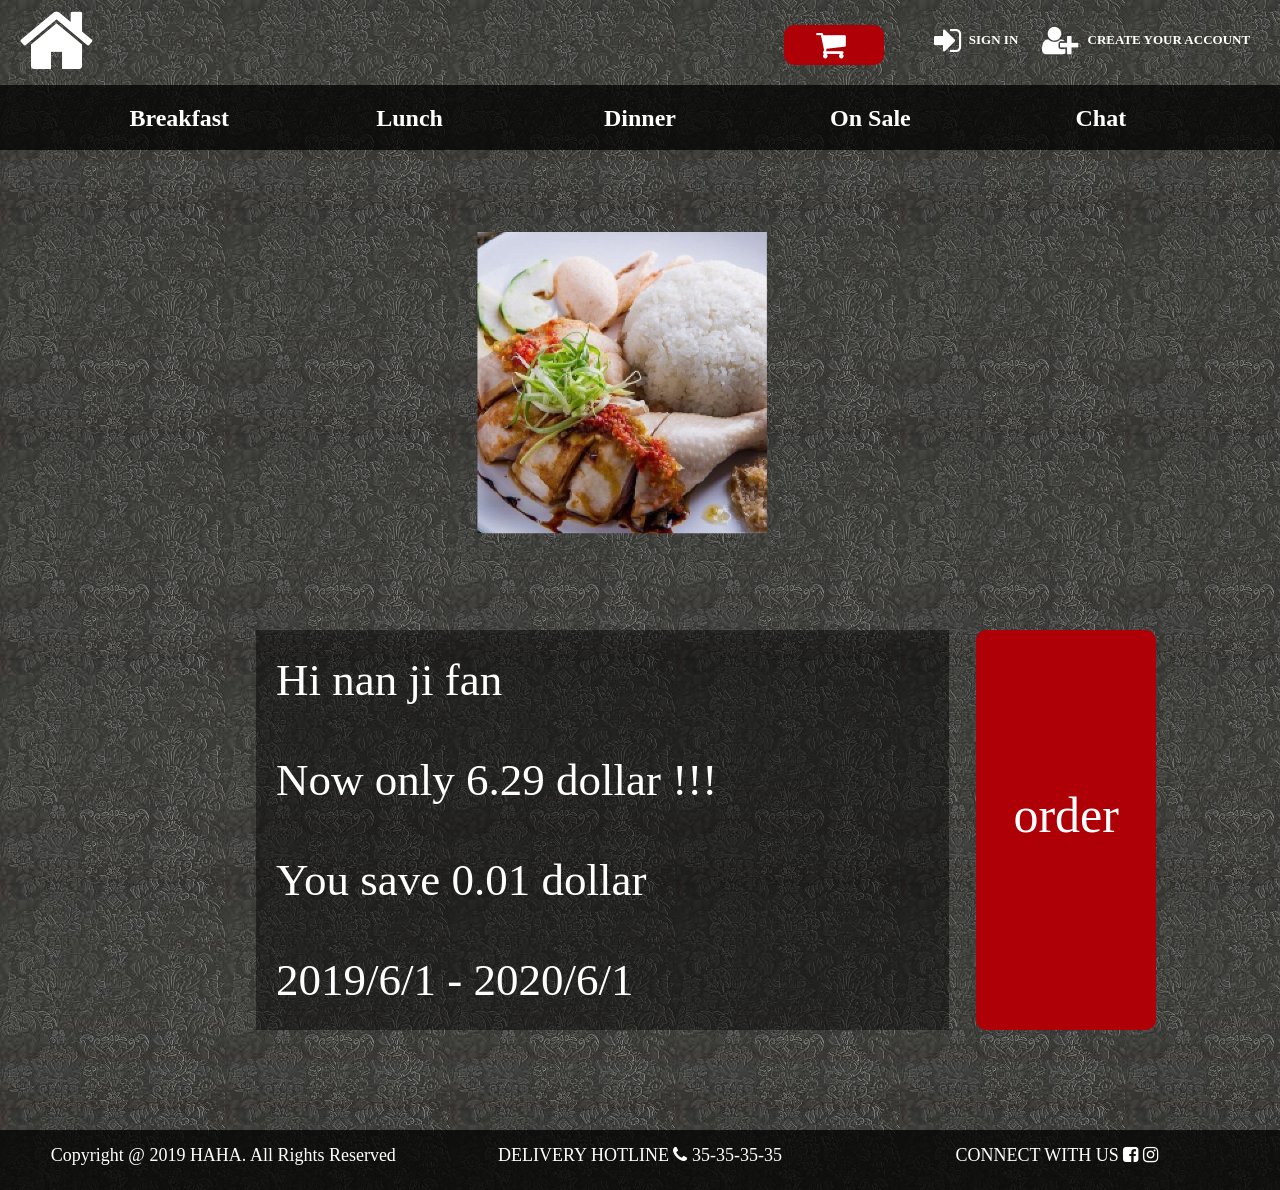
<file: onsale_3.html>
<!DOCTYPE html>
<html>
    <head>
        <title>HomeWork4</title>
        <meta charset="UTF-8" />
        <meta name="viewport" content="width=device-width, initial-scale=1.0">
        <link href="css/common.css" text="text/css" rel="stylesheet">
        <link href="css/salein.css" text="text/css" rel="stylesheet">
        <link rel="stylesheet"
            href="https://cdnjs.cloudflare.com/ajax/libs/font-awesome/4.7.0/css/font-awesome.min.css">
        <script src="js/jquery.js"></script>
        <script src="js/common.js"></script>
    </head>
    <body>
        <div class="top">
            <div class="home">
                <a href="index.html">
                    <i href="" class="fa fa-home"></i>
                </a>
            </div>
            <div class="account">
                <div class="shopping-cart">
                    <a href="call.html">
                        <button>
                            <i class="fa fa-shopping-cart" aria-hidden="true"></i>
                        </button>
                    </a>
                </div>
                <div class="sign_in">
                    <a href="sign in.html">
                        <p>
                            <i class="fa fa-sign-in" aria-hidden="true"></i>
                            SIGN IN
                        </p>
                    </a>
                </div>
                <div class="create_account">
                    <a href="create account.html">
                        <p>
                            <i class="fa fa-user-plus" aria-hidden="true"></i>
                            CREATE YOUR ACCOUNT
                        </p>
                    </a>
                </div>
            </div>
        </div>
        <div class="menu RWDL">
            <div class="showmenubar">
                <a href="#" class="showmenu"><i class="fa fa-bars"></i></a>
            </div>
            <ul class="menu_btns1 menu_btns">
                    <li>
                        <a href="breakfast.html" target="_self">
                            Breakfast
                        </a>
                    </li>
                    <li>
                        <a href="lunch.html" target="_self">
                            Lunch
                        </a>
                    </li>
                    <li>
                        <a href="dinner.html" target="_self">
                            Dinner
                        </a>
                    </li>
                    <li>
                        <a href="onsale.html" target="_self">
                            On Sale
                        </a>
                    </li>
                    <li>
                        <a href="chat.html" target="_self">
                            Chat
                        </a>
                    </li>
                </ul>
        </div>
        <div class="menu RWDS">
            <div class="showmenubar">
                <a href="#" class="showmenu"><i class="fa fa-bars"></i></a>
            </div>
            <ul class="menu_btns1 menu_btns">
                <li>
                    <a href="index.html" target="_self">
                        Home
                    </a>
                </li>
                <li>
                    <a href="sign in.html" target="_self">
                        Sign in
                    </a>
                </li>
                <li>
                    <a href="create account.html" target="_self">
                        Creat your account
                    </a>
                </li>
                <li>
                    <a href="" target="_self">
                        shopping cart
                    </a>
                </li>
                <li>
                    <a href="chat.html" target="_self">
                        Chat
                    </a>
                </li>
                <li class="separateLine">
                </li>

                <li>
                    <a href="onsale.html" target="_self">
                        On Sale
                    </a>
                </li>

                <li>
                    <a href="breakfast.html" target="_self">
                        Breakfast
                    </a>
                </li>
                <li>
                    <a href="lunch.html" target="_self">
                        Lunch
                    </a>
                </li>
                <li>
                    <a href="dinner.html" target="_self">
                        Dinner
                    </a>
                </li>
            </ul>
        </div>
        <div class="maincontent">
            <!-- main content -->
                <div class = "main_photo">
                    <img src="image/Onsale1_3.png">
                </div>
                <div class = "main_buttom">
                    <div class = "main_buttom_text">
                        <p>
                            Hi nan ji fan <br>
                            Now only 6.29 dollar !!!<br>
                            You save  0.01 dollar<br>
                            2019/6/1 - 2020/6/1
                        </p>
                    </div>
                    <div class = "main_buttom_buttom">
                        <a href="call.html" taget="_self"> 
                            order
                        </a>
                    </div>
                </div>
        </div>
        <footer>
            <div class="bottom">
                <p>Copyright @ 2019 HAHA. All Rights
                    Reserved</p>
                <p>DELIVERY HOTLINE <i class="fa fa-phone"></i> 35-35-35-35</p>
                <p>CONNECT WITH US <i href="#" class="fa
                        fa-facebook-square"></i> <i href="#" class="fa
                        fa-instagram"></i></p>

            </div>
        </footer>
    </body>
</html>
</file>
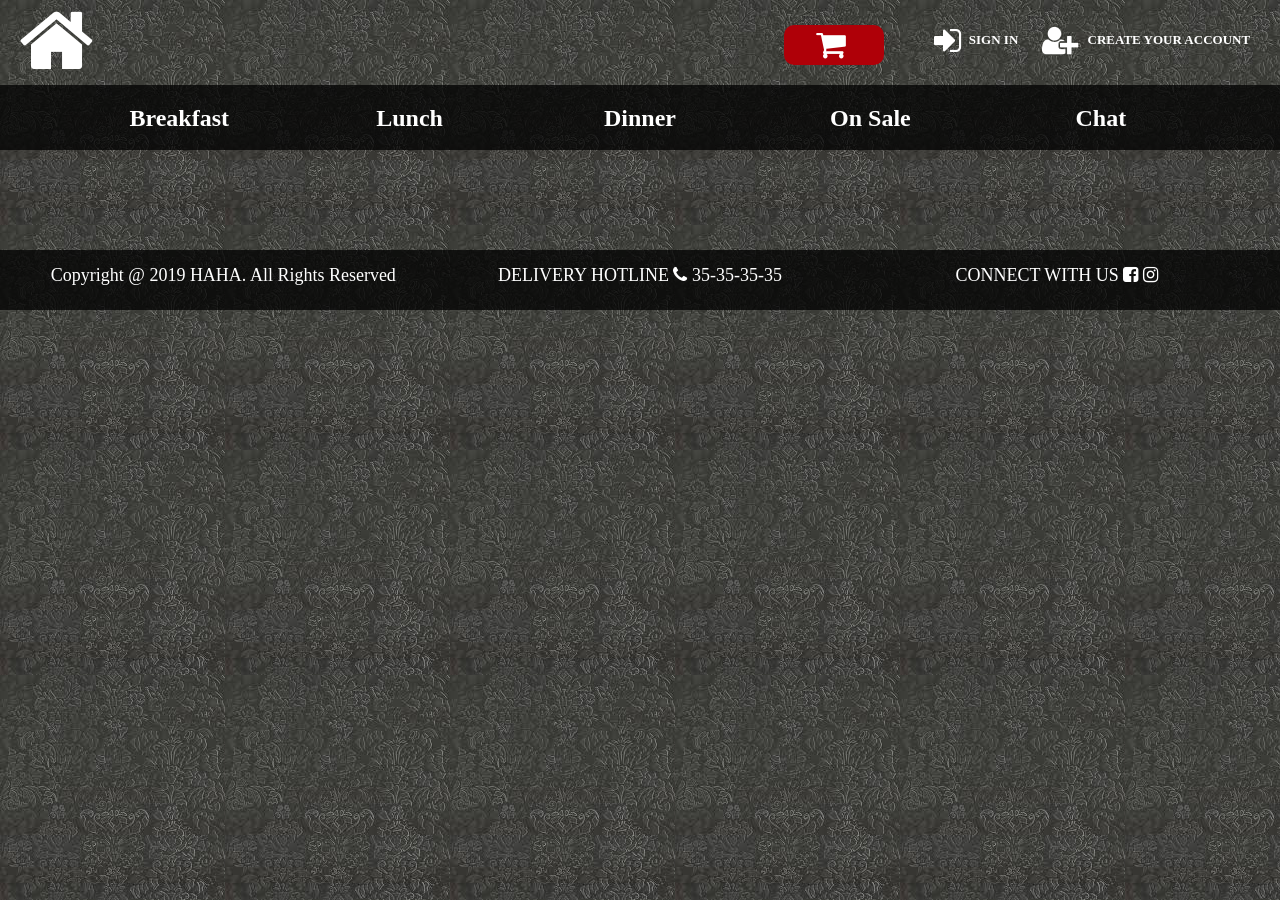
<file: recommend.html>
<!DOCTYPE html>
<html>
    <head>
        <title>HomeWork4</title>
        <meta charset="UTF-8" />
        <meta name="viewport" content="width=device-width, initial-scale=1.0">
        <link href="css/common.css" text="text/css" rel="stylesheet">
        <link rel="stylesheet"
            href="https://cdnjs.cloudflare.com/ajax/libs/font-awesome/4.7.0/css/font-awesome.min.css">
        <script src="js/jquery.js"></script>
        <script src="js/common.js"></script>
    </head>
    <body>
        <div class="top">
            <div class="home">
                <a href="index.html">
                    <i href="" class="fa fa-home"></i>
                </a>
            </div>
            <div class="account">
                <div class="shopping-cart">
                    <a href="call.html">
                        <button>
                            <i class="fa fa-shopping-cart" aria-hidden="true"></i>
                        </button>
                    </a>
                </div>
                <div class="sign_in">
                    <a href="sign in.html">
                        <p>
                            <i class="fa fa-sign-in" aria-hidden="true"></i>
                            SIGN IN
                        </p>
                    </a>
                </div>
                <div class="create_account">
                    <a href="create account.html">
                        <p>
                            <i class="fa fa-user-plus" aria-hidden="true"></i>
                            CREATE YOUR ACCOUNT
                        </p>
                    </a>
                </div>
            </div>
        </div>
        <div class="menu RWDL">
            <div class="showmenubar">
                <a href="#" class="showmenu"><i class="fa fa-bars"></i></a>
            </div>
            <ul class="menu_btns1 menu_btns">
                    <li>
                        <a href="breakfast.html" target="_self">
                            Breakfast
                        </a>
                    </li>
                    <li>
                        <a href="lunch.html" target="_self">
                            Lunch
                        </a>
                    </li>
                    <li>
                        <a href="dinner.html" target="_self">
                            Dinner
                        </a>
                    </li>
                    <li>
                        <a href="onsale.html" target="_self">
                            On Sale
                        </a>
                    </li>
                    <li>
                        <a href="chat.html" target="_self">
                            Chat
                        </a>
                    </li>
                </ul>
        </div>
        <div class="menu RWDS">
            <div class="showmenubar">
                <a href="#" class="showmenu"><i class="fa fa-bars"></i></a>
            </div>
            <ul class="menu_btns1 menu_btns">
                <li>
                    <a href="index.html" target="_self">
                        Home
                    </a>
                </li>
                <li>
                    <a href="sign in.html" target="_self">
                        Sign in
                    </a>
                </li>
                <li>
                    <a href="create account.html" target="_self">
                        Creat your account
                    </a>
                </li>
                <li>
                    <a href="" target="_self">
                        shopping cart
                    </a>
                </li>
                <li>
                    <a href="chat.html" target="_self">
                        Chat
                    </a>
                </li>
                <li class="separateLine">
                </li>

                <li>
                    <a href="onsale.html" target="_self">
                        On Sale
                    </a>
                </li>

                <li>
                    <a href="breakfast.html" target="_self">
                        Breakfast
                    </a>
                </li>
                <li>
                    <a href="lunch.html" target="_self">
                        Lunch
                    </a>
                </li>
                <li>
                    <a href="dinner.html" target="_self">
                        Dinner
                    </a>
                </li>
            </ul>
        </div>
        <div class="maincontent">
            <!-- main content -->
        </div>
        <footer>
            <div class="bottom">
                <p>Copyright @ 2019 HAHA. All Rights
                    Reserved</p>
                <p>DELIVERY HOTLINE <i class="fa fa-phone"></i> 35-35-35-35</p>
                <p>CONNECT WITH US <i href="#" class="fa
                        fa-facebook-square"></i> <i href="#" class="fa
                        fa-instagram"></i></p>

            </div>
        </footer>
    </body>
</html>
</file>
<file: css/common.css>
/* L SIZE */

@media screen and (min-width: 1280px) {
    * {
        padding: 0px;
        margin: 0px;
    }
    body {
        background-image: url("../image/background.jpg");
    }
    /* top */
    .top {
        display: flex;
        justify-content: space-between;
        padding: 0% 1.5625%;
    }
    /* top home */
    .top .home i {
        font-size: 80px;
        vertical-align: middle;
    }
    /*top account*/
    .account {
        display: inline-flex;
        margin: 2% 0.8% 1.6% 0%;
    }
    i, p {
        color: white;
    }
    .account i {
        font-size: 32px;
        vertical-align: middle;
        margin-right: 5px;
    }
    .account a {
        text-decoration: none;
    }
    .account p {
        font-size: 13px;
        font-weight: bold;
    }
    .sign_in {
        margin-right: 24px;
    }
    .shopping-cart{
        margin-right: 50px;
    }
    .shopping-cart button{
        
        font-size: 25px;
        border-radius: 10px;
        border: none;
        width: 100px;
        height: 40px;
        background-color: rgb(175, 0, 8);
    }
    /*menu*/
    .menu {
        display: flex;
        justify-content: center;
        background-color: rgba(0, 0, 0, 0.75);
        width: 100%;
        height: 65px;
    }
    .menu_btns {
        display: flex;
        justify-content: space-evenly;
        width: 100%;
        height: 100%;
    }
    .menu_btns a {
        width: 100%;
        color: white;
        text-decoration: none;
    }
    .menu_btns1 {
        width: 90%;
    }
    .menu li {
        width: 250px;
        height: auto;
        list-style-type: none;
        font-size: 24px;
        font-weight: bold;
        text-align: center;
        padding: 20px 0px;
    }
    .menu li:hover {
        background-color: gray;
    }
    /* footer */
    footer {
        background-color: rgba(0, 0, 0, 0.75);
        width: 100%;
        height: 60px;
        margin-top: 100px;
    }
    .bottom {
        display: flex;
        justify-content: space-around;
        font-size: 18px;
        padding: 15px;
    }
    .bottom p {
        width: 500px;
        text-align: center;
    }
    /* rwd */
    .showmenu {
        display: none;
    }
    .RWDL{
        display:flex;
    }
    .RWDS{
        display: none;
    }
}

/* M SIZE */

@media screen and (min-width: 768px) and (max-width: 1279px) {
    * {
        padding: 0px;
        margin: 0px;
    }
    body {
        background-image: url("../image/background.jpg");
    }
    /* top */
    .top {
        display: flex;
        justify-content: space-between;
        padding: 0% 1.5625%;
    }
    /* top home */
    .top .home i {
        font-size: 80px;
        vertical-align: middle;
    }
    /*top account*/
    .account {
        display: inline-flex;
        margin: 2% 0.8% 1.6% 0%;
    }
    i, p {
        color: white;
    }
    .account i {
        font-size: 32px;
        vertical-align: middle;
        margin-right: 5px;
    }
    .account a {
        text-decoration: none;
    }
    .account p {
        font-size: 13px;
        font-weight: bold;
    }
    .sign_in {
        margin-right: 24px;
    }
    .shopping-cart{
        margin-right: 50px;
    }
    .shopping-cart button{
        
        font-size: 25px;
        border-radius: 10px;
        border: none;
        width: 100px;
        height: 40px;
        background-color: rgb(175, 0, 8);
    }
    /*menu*/
    .menu {
        display: flex;
        justify-content: center;
        background-color: rgba(0, 0, 0, 0.75);
        width: 100%;
        height: auto;
    }
    .menu_btns {
        display: flex;
        justify-content: space-evenly;
        width: 100%;
        height: 100%;
    }
    .menu_btns a {
        width: 100%;
        color: white;
        text-decoration: none;
    }
    .menu_btns1 {
        width: 90%;
    }
    .menu li {
        width: 120px;
        height: auto;
        list-style-type: none;
        font-size: 18px;
        font-weight: bold;
        text-align: center;
        padding: 20px 0px;
    }
    .menu li:hover {
        background-color: gray;
    }
    /* footer */
    footer {
        background-color: rgba(0, 0, 0, 0.75);
        width: 100%;
        height: 60px;
        margin-top: 100px;
    }
    .bottom {
        display: flex;
        justify-content: space-around;
        font-size: 12px;
        padding: 14px;
    }
    .bottom p {
        width: 400px;
        text-align: center;
    }
    /* rwd */
    .showmenu {
        display: none;
    }
    .RWDL{
        display:flex;
    }
    .RWDS{
        display: none;
    }
}

/* S SIZE */

@media screen and (min-width: 0) and (max-width: 767px) {
    * {
        padding: 0px;
        margin: 0px;
    }
    html {
        min-width: 320px;
    }
    body {
        background-image: url("../image/background.jpg");
    }
    /* top */
    .top{
        display: none;
    }
    /* menu */
    .menu_btns {
        /*隱藏選單開始*/
        max-height: 0;
        overflow: hidden;
        /*隱藏選單結束*/
        /*漸變效果*/
        transition: max-height 0.5s;
        margin-top: 1px;
        /*絕對定位疊在網頁上*/
        position: absolute;
        /*權重*/
        z-index: 100;
        /*header 80px+1px boder 線條*/
        top: 86px;
        /* left:0 right:0表示滿版 */
        left: 0;
        right: 0;
        background: rgba(0, 0, 0, 0.75);
    }
    .menu_btns li {
        float: none;
        border-bottom: 1px solid white;
        height: 50px;
        text-align: center;
    }
    .menu_btns li a {
        display: block;
        height: 100%;
        transition: all 1.0s;
        text-decoration: none;
        color: white;
        font-size: 30px;
        font-weight: bold;
    }
    .menu_btns li a:hover {
        background: gray;
    }
    .showmenubar {
        width: 100%;    
        height: 50px;
        background-color: rgba(0, 0, 0, 0.75);
        margin-top: 36px;
        border-bottom: 1px solid white;
    }
    .showmenu {
        display: block;
        float: right;
        margin: 10px;
        color: white;
    }
    .showmenu i {
        font-size: 30px;
    }
    .separateLine{
        background-color: black;
    }
    /*jQuery點擊後動態在 body 加上 class */
    .menu-show .menu_btns {
        max-height: 500px;
    }
    .menu_btns2 {
        display: none;
    }
    /* footer */
    footer {
        display: none;
    }
    /* rwd */
    .RWDL{
        display: none;
    }
    .RWDS{
        display: block;
    }
}
</file>
<file: css/main.css>
/* L SIZE */

@media screen and (min-width: 1280px) {
    /* main content */
    .maincontent {
        max-width: 1280px;
        margin: 0px auto;
    }
    .top_photo{
        margin-top: 25px;
        height: 600px;
        width: 100%;
        background: red;
        position: relative;
    }
    .top_photo span{
        display: none;
    }
    .top_photo div {
        position: absolute;
        top: 0;
        left: 0;
        opacity: 0;
        filter: alpha(opacity=0);
        -webkit-animation: round 25s linear infinite;
        animation: round 25s linear infinite;
    }
    @-webkit-keyframes round {
        4% {
            opacity: 1;
            filter: alpha(opacity=100);
            /* 0 - 1秒 淡入*/
        }
        20% {
            opacity: 1;
            filter: alpha(opacity=100);
            /* 1- 5秒靜止*/
        }
        24% {
            opacity: 0;
            filter: alpha(opacity=0);
            /* 5-6秒淡出*/
        }
    }
    @keyframes round {
        4% {
            opacity: 1;
            filter: alpha(opacity=100);
            /* 0 - 1秒 淡入*/
        }
        20% {
            opacity: 1;
            filter: alpha(opacity=100);
            /* 1- 5秒靜止*/
        }
        24% {
            opacity: 0;
            filter: alpha(opacity=0);
            /* 5-6秒淡出*/
        }
    }
    .top_photo div:nth-child(5) {
        -webkit-animation-delay: 0s;
                animation-delay: 0s;
    }
    
    .top_photo div:nth-child(4) {
        -webkit-animation-delay: 5s;
                animation-delay: 5s;
    }
    
    .top_photo div:nth-child(3) {
        -webkit-animation-delay: 10s;
                animation-delay: 10s;
    }
    .top_photo div:nth-child(2) {
        -webkit-animation-delay: 15s;
                animation-delay: 15s;
    }
    
    .top_photo div:nth-child(1) {
        -webkit-animation-delay: 20s;
                animation-delay: 20s;
    }

    .top_buttom {
        margin-top: 40px;
        width: 100%;
        height: 400px;
        
    }
    .top_buttom a{
        margin-left: 4.8%;
        width: 27%;
        height: 400px;
        float: left;
        text-decoration:none;
    }
    .top_buttom_in{
        width: 100%;
        height: 400px;
        float:none;
    }
    .top_buttom_text{
        width: 100%;
        height: 120px;
        padding-top: 20px;
        background: rgb(175, 0, 8);
        border-top-left-radius:10px;
        border-top-right-radius:10px;
        
    }
    .top_buttom_text p{
        margin-left: 10%;
        height: 90%;
        width: 80%;
        font-size: 40px;
        background: rgb(115,0,4);
        justify-content: center;
        color: white;
        text-align:center;
        line-height:110px;
        border-radius:10px;
       
    }
    .top_buttom_photo{
        width: 100%;
        height: 280px;
        background: rgb(175, 0, 8);
        border-bottom-left-radius:10px;
        border-bottom-right-radius:10px;
    }
    .top_buttom_photo img{
        margin-top: 25px;
        margin-left: 35px;
        width: 80%;
        height: 220px;
        border-radius:5px;
    }
}

/* M SIZE */

@media screen and (min-width: 768px) and (max-width: 1279px) {
    /* main content */
    .maincontent {
        max-width: 768px;
        margin: 0px auto;
    }
    .top_photo{
        margin-top: 25px;
        width: 768px;
        height: 320px;
        background: red;
        position: relative;
    }
    .top_photo img{
        width: 100%;
        height: auto;
    }
    .top_photo span{
        display: none;
    }
    .top_photo div {
        position: absolute;
        top: 0;
        left: 0;
        opacity: 0;
        filter: alpha(opacity=0);
        -webkit-animation: round 25s linear infinite;
        animation: round 25s linear infinite;
    }
    @-webkit-keyframes round {
        4% {
            opacity: 1;
            filter: alpha(opacity=100);
            /* 0 - 1秒 淡入*/
        }
        20% {
            opacity: 1;
            filter: alpha(opacity=100);
            /* 1- 5秒靜止*/
        }
        24% {
            opacity: 0;
            filter: alpha(opacity=0);
            /* 5-6秒淡出*/
        }
    }
    @keyframes round {
        4% {
            opacity: 1;
            filter: alpha(opacity=100);
            /* 0 - 1秒 淡入*/
        }
        20% {
            opacity: 1;
            filter: alpha(opacity=100);
            /* 1- 5秒靜止*/
        }
        24% {
            opacity: 0;
            filter: alpha(opacity=0);
            /* 5-6秒淡出*/
        }
    }
    .top_photo div:nth-child(5) {
        -webkit-animation-delay: 0s;
                animation-delay: 0s;
    }
    
    .top_photo div:nth-child(4) {
        -webkit-animation-delay: 5s;
                animation-delay: 5s;
    }
    
    .top_photo div:nth-child(3) {
        -webkit-animation-delay: 10s;
                animation-delay: 10s;
    }
    .top_photo div:nth-child(2) {
        -webkit-animation-delay: 15s;
                animation-delay: 15s;
    }
    
    .top_photo div:nth-child(1) {
        -webkit-animation-delay: 20s;
                animation-delay: 20s;
    }

    .top_buttom {
        margin-top: 80px;
        width: 100%;
        height: 400px;
        
    }
    .top_buttom a{
        margin-left: 4.8%;
        width: 27%;
        height: 400px;
        float: left;
        text-decoration:none;
    }
    .top_buttom_in{
        width: 100%;
        height: 400px;
        float:none;
    }
    .top_buttom_text{
        width: 100%;
        height: 80px;
        padding-top: 10px;
        background: rgb(175, 0, 8);
        border-top-left-radius:10px;
        border-top-right-radius:10px;
        
    }
    .top_buttom_text p{
        margin-left: 10%;
        height: 60px;
        width: 80%;
        font-size: 20px;
        background: rgb(115,0,4);
        justify-content: center;
        color: white;
        text-align:center;
        line-height:60px;
        border-radius:10px;
    }
    .top_buttom_photo{
        width: 100%;
        height: 230px;
        background: rgb(175, 0, 8);
        border-bottom-left-radius:10px;
        border-bottom-right-radius:10px;
    }
    .top_buttom_photo img{
        margin-top: 25px;
        margin-left: 21px;
        width: 80%;
        height: 180px;
        border-radius:5px;
    }
}

/* S SIZE */

@media screen and (min-width: 0) and (max-width: 767px) {
    /* main content */
    .maincontent {
        min-width: 320px;
        margin: 0px auto;
    }
    .top_photo {
        width: 320px;
        margin: 25px auto;
        height: auto;
        background: red;
        position: relative;
        display: none;
    }
    .top_photo img{
        
        width: 100%;
        height: auto;
    }
    .top_photo span{
        display: none;
    }
    .top_photo div {
        position: absolute;
        top: 0;
        left: 0;
        opacity: 0;
        filter: alpha(opacity=0);
        -webkit-animation: round 25s linear infinite;
        animation: round 25s linear infinite;
        
    }
    @-webkit-keyframes round {
        4% {
            opacity: 1;
            filter: alpha(opacity=100);
            /* 0 - 1秒 淡入*/
        }
        20% {
            opacity: 1;
            filter: alpha(opacity=100);
            /* 1- 5秒靜止*/
        }
        24% {
            opacity: 0;
            filter: alpha(opacity=0);
            /* 5-6秒淡出*/
        }
    }
    @keyframes round {
        4% {
            opacity: 1;
            filter: alpha(opacity=100);
            /* 0 - 1秒 淡入*/
        }
        20% {
            opacity: 1;
            filter: alpha(opacity=100);
            /* 1- 5秒靜止*/
        }
        24% {
            opacity: 0;
            filter: alpha(opacity=0);
            /* 5-6秒淡出*/
        }
    }
    .top_photo div:nth-child(5) {
        -webkit-animation-delay: 0s;
                animation-delay: 0s;
    }
    
    .top_photo div:nth-child(4) {
        -webkit-animation-delay: 5s;
                animation-delay: 5s;
    }
    
    .top_photo div:nth-child(3) {
        -webkit-animation-delay: 10s;
                animation-delay: 10s;
    }
    .top_photo div:nth-child(2) {
        -webkit-animation-delay: 15s;
                animation-delay: 15s;
    }
    
    .top_photo div:nth-child(1) {
        -webkit-animation-delay: 20s;
                animation-delay: 20s;
    }

    .top_buttom {
        width: 100%;
        height: auto; 
        position: relative;
        top:50px;
    }
    .top_buttom a{
        text-decoration:none;
    }
    .top_buttom_in{
        width: 80%;
        height: 100px;
        max-width: 320px;
        margin:0px auto;
        margin-bottom: 150px;
    }
    .top_buttom_text{
        width: 100%;
        height: 40%;
        padding-top: 5px;
        background: rgb(175, 0, 8);
        border-top-left-radius:10px;
        border-top-right-radius:10px;
        
    }
    .top_buttom_text p{
        margin-left: 10%;
        width: 80%;
        font-size: 25px;
        background: rgb(115,0,4);
        justify-content: center;
        color: white;
        text-align:center;
        border-radius:10px;
       
    }
    .top_buttom_photo{
        width: 100%;
        height: 180px;
        margin-right: 100px;
        background: rgb(175, 0, 8);
        border-bottom-left-radius:10px;
        border-bottom-right-radius:10px;
    }
    .top_buttom_photo img{
        margin:10px 15%;
        width: 70%;
        height: auto;
        border-radius:5px;
    }
}
</file>
<file: css/food.css>
/* L SIZE */

@media screen and (min-width: 1280px) {
    /* main content */
    .maincontent {
        display: flex;
    }
    .maincontent_menu {
        min-height: 700px;
        display: block;
        width: 100%;
    }
    .main_content_h {
        display: flex;
        padding-left: 14%;
    }
    .main_content {
        display: flex;
        width: 40%;
        height: 240px;
        margin: 25px 0px 0px 1.5%;
        border-radius: 20px;
        background: rgba(0, 0, 0, 0.45);
    }
    .main_content_picture {
        margin: 25px 0px 0px 7%;
        width: 45%;
        height: 80%;
    }
    .main_content_text_h {
        width: 40%;
        display: block;
        font-size: 20px;
    }
    .main_content_text {
        margin: 25px 0px 0px 20%;
        width: 100%;
        height: 130px;
    }
    .main_content_text p{
        line-height: 30px;
    }
    .main_content_text_h a {
        margin-top: 20px;
        margin-left: 35%;
        width: 65%;
        height: 40px;
        background-color: rgb(175, 0, 8);
        font-size: 22px;
        border: none;
        color: white;
        padding: 0px 0px 0px 0px;
        text-align: center;
        text-decoration: none;
        display: inline-block;
        line-height: 40px;
        border-radius:5px;
        
    }
    .main_content_picture{
        overflow:hidden;
        border: 3px solid rgba(255,255,255,.05);
    }
    .main_content_picture img{
        padding-right: 20px;
        max-width: 300px;
        display: block;
        
    }
}

/* M SIZE */

@media screen and (min-width: 768px) and (max-width: 1279px) {
     /* main content */
     .maincontent {
        min-width: 768px;
        display: flex;
    }
    .maincontent_menu {
        min-height: 700px;
        display: block;
        width: 100%;
    }
    .main_content_h {
        padding-left: 14%;
    }
    .main_content {
        display: flex;
        width: 80%;
        height: 240px;
        margin: 25px 0px 0px 1.5%;
        border-radius: 20px;
        background: rgba(0, 0, 0, 0.45);
    }
    .main_content_picture {
        margin: 25px 0px 0px 7%;
        width: 200px;
        height: 80%;
    }
    .main_content_text_h {
        width: 36%;
        display: block;
        font-size: 20px;
    }
    .main_content_text {
        margin: 25px 0px 0px 25%;
        width: 100%;
        height: 130px;
    }
    .main_content_text_h a {
        margin-top: 20px;
        margin-left: 50%;
        width: 65%;
        height: 40px;
        background-color: rgb(175, 0, 8);
        font-size: 22px;
        border: none;
        color: white;
        padding: 0px 0px 0px 0px;
        text-align: center;
        text-decoration: none;
        display: inline-block;
        line-height: 40px;
        border-radius:5px;
        
    }
    .main_content_picture{
        overflow:hidden;
        border: 3px solid rgba(255,255,255,.05);
    }
    .main_content_picture img{
        padding-right: 20px;
        max-width: 280px;
        display: block;
        
    }
}

/* S SIZE */

@media screen and (min-width: 0) and (max-width: 767px) {
    /* main content */
    .maincontent {
        min-width: 320px;
        display: flex;
    }
    .maincontent_menu {
        min-height: 700px;
        display: block;
        width: 100%;
    }
    .main_content_h {
    }
    .main_content {
        display: flex;
        width: 96%;
        height: 150px;
        margin: 25px 0px 0px 1.5%;
        border-radius: 20px;
        background: rgba(0, 0, 0, 0.45);
    }
    .main_content_picture {
        margin: 15px 0px 0px 5%;
        width: 120px;
        height: 80%;
    }
    .main_content_text_h {
        width: 36%;
        display: block;
        font-size: 15px;
    }
    .main_content_text {
        margin: 15px 0px 0px 5%;
        width: 110%;
        height: 70px;
        color:white;
    }
    .main_content_text_h a {
        margin-top: 20px;
        margin-left: 50%;
        width: 65%;
        height: 30px;
        background-color: rgb(175, 0, 8);
        font-size: 18px;
        border: none;
        color: white;
        padding: 0px 0px 0px 0px;
        text-align: center;
        text-decoration: none;
        display: inline-block;
        line-height: 30px;
        border-radius:5px;
        
    }
    .main_content_picture{
        overflow:hidden;
        border: 3px solid rgba(255,255,255,.05);
    }
    .main_content_picture img{
        padding-right: 20px;
        max-width: 170px;
        display: block;
        
    }
}
</file>
<file: css/CALL.css>
/* L SIZE */

@media screen and (min-width: 1280px) {
    /* main content */
    .maincontent{
        height: 700px;   
    }
    .main_buttom_text{
        margin-top: 100px;
        margin-left: 40%;
        font-size :50px;
    }
}

/* M SIZE */

@media screen and (min-width: 768px) and (max-width: 1279px) {
     /* main content */
    .maincontent{
        height: 600px;   
    }
    .main_buttom_text{
        margin-top: 70px;
        margin-left: 30%;
        font-size :40px;
    }
}

/* S SIZE */

@media screen and (min-width: 0) and (max-width: 767px) {
    /* main content */
    .maincontent{
        height: 500px;   
    }
    .main_buttom_text{
        color: white;
        margin-top: 50px;
        margin-left: 20%;
        font-size :30px;
    }
}
</file>
<file: css/onsale.css>
/* L SIZE */

@media screen and (min-width: 1280px) {
    /* main content */
    .maincontent {
        width: 100%;
        height: 1000px;
        margin-top: 50px;
    }
    .maincontent a{
        display: block;
        width: 80%;
        background-color: rgb(175, 0, 8);
        margin-left: 10%;
        height: 300px;
        text-decoration:none;
        margin-top: 50px;
        border-radius:20px;
    }
    .button_photo {
        overflow:hidden;
    }
    .maincontent img{
        display:block; 
        margin:auto;
        height: auto;
        max-width: 80%;
    }
    .maincontent p{
        font-size: 30px;
        
        margin-left: 10%;
        width: 80%;
    }
}

/* M SIZE */

@media screen and (min-width: 768px) and (max-width: 1279px) {
     /* main content */
     .maincontent {
        width: 100%;
        height: 1000px;
        margin-top: 50px;
        text-align : center;
    }
    .maincontent a{
        display: block;
        width: 80%;
        background-color: rgb(175, 0, 8);
        margin-left: 10%;
        height: 200px;
        text-decoration:none;
        margin-top: 50px;
        border-radius:20px;
    }
    .button_photo {
        overflow:hidden;
    }
    .maincontent img{
        display:block; 
        margin:auto;
        width: auto;
        height: 300px;
        max-width: 100%;
    }
    .maincontent p{
        font-size: 30px;
        margin-left: 10%;
        width: 80%;
    }
}

/* S SIZE */

@media screen and (min-width: 0) and (max-width: 767px) {
    /* main content */
    .maincontent {
        width: 100%;
        height: 1000px;
        margin-top: 50px;
        text-align : center;
    }
    .maincontent a{
        display: block;
        width: 80%;
        background-color: rgb(175, 0, 8);
        margin-left: 10%;
        height: 100px;
        text-decoration:none;
        margin-top: 50px;
        border-radius:20px;
    }
    .button_photo {
        overflow:hidden;
    }
    .maincontent img{
        display:block; 
        margin:auto;
        height: 150px;
        max-width: 100%;
    }
    .maincontent p{
        font-size: 30px;
        margin-left: 10%;
        width: 80%;
    }
}
</file>
<file: css/salein.css>
/* L SIZE */

@media screen and (min-width: 1279px) {
    /* main content */
    .maincontent {
        width: 100%;
        min-height: 800px;
		max-width: 1280px;
        margin: 50px auto;
		
    }
    
    .main_buttom{
        display: flex;
        height: 400px;
        width: 900px;
        margin-top: 30px;
        margin-left: 20%;
    }
    .main_buttom_text{
        
        width: 75%;
        background: rgba(0, 0, 0, 0.45);
        padding-left: 20px;
        height: 100%;
    }
    .main_buttom_buttom{
        margin-left: 3%;
        width: 20%;
        height: 100%;
    }

    .main_buttom_buttom a{
        width: 100%;
        height: 100%;
        background-color: rgb(175, 0, 8);
        font-size: 50px;
        border: none;
        color: white;
        padding: 0px 0px 0px 0px;
        text-align: center;
        text-decoration: none;
        display: inline-block;
        line-height: 370px;
        border-radius:10px;
    }
    .main_buttom p{
        font-size: 45px;
        line-height: 100px;
    }
    .main_photo{
        width: 60%;
        margin-left: 20%;
        height: auto;
    }
    .main_photo img{
        display:block; 
        margin:auto;
        
        max-width: 100%;
        height: 400px;
    }
}

/* M SIZE */

@media screen and (min-width: 768px) and (max-width: 1279px) {
    /* main content */
    .maincontent {
        width: 100%;
        min-height: 800px;
        margin-top: 50px;
    }
    
    .main_buttom{
        display: flex;
        height: 400px;
        width: 600px;
        margin-top: 30px;
        margin-left: 24%;
    }
    .main_buttom_text{
        
        width: 75%;
        background: rgba(0, 0, 0, 0.45);
        padding-left: 20px;
        height: 100%;
    }
    .main_buttom_buttom{
        margin-left: 3%;
        width: 20%;
        height: 100%;
    }

    .main_buttom_buttom a{
        width: 100%;
        height: 100%;
        background-color: rgb(175, 0, 8);
        font-size: 40px;
        border: none;
        color: white;
        padding: 0px 0px 0px 0px;
        text-align: center;
        text-decoration: none;
        display: inline-block;
        line-height: 350px;
        border-radius:10px;
    }
    .main_buttom p{
        font-size: 30px;
        line-height: 80px;
    }
    .main_photo{
        width: 60%;
        margin-left: 20%;
        height: auto;
    }
    .main_photo img{
        display:block; 
        margin:auto;
        min-width: 600px;
        max-width: 100%;
        height: 300px;
    }
}

/* S SIZE */

@media screen and (min-width: 0) and (max-width: 767px) {
    /* main content */
    .maincontent {
        width: 100%;
        min-height: 800px;
        margin-top: 50px;
    }
    
    .main_buttom{
        display: flex;
        height: 400px;
        width: 90%;
        margin-top: 30px;
        margin-left: 5%;
    }
    .main_buttom_text{
        width: 50%;
        background: rgba(0, 0, 0, 0.45);
        padding-left: 10px;
        margin-left: 10%;
        height: 28%;
    }
    .main_buttom_buttom{
        margin-left: 3%;
        width: 20%;
        height: 100%;
    }

    .main_buttom_buttom a{
        width: 100%;
        height: 28%;
        background-color: rgb(175, 0, 8);
        font-size: 15px;
        border: none;
        color: white;
        padding: 0px 0px 0px 0px;
        text-align: center;
        text-decoration: none;
        display: inline-block;
        line-height: 100px;
        border-radius:10px;
    }
    .main_buttom p{
        color: white;
        font-size: 12px;
        line-height: 25px;
    }
    .main_photo{
        width: 60%;
        margin-left: 20%;
        height: auto;
    }
    .main_photo img{
        display:block; 
        margin:auto;
        
        max-width: 100%;
        height: auto;
    }
}
</file>
